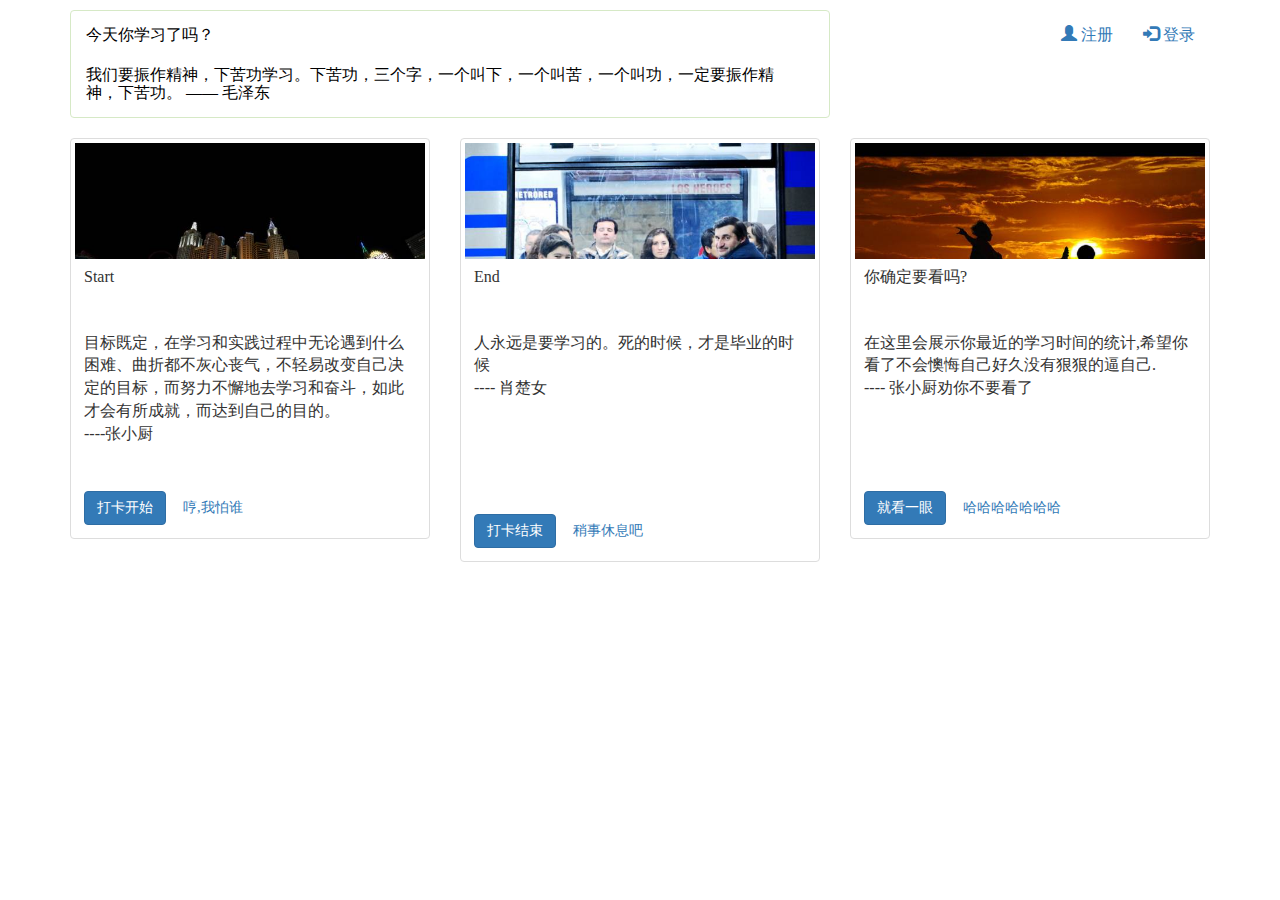
<file: src/main/webapp/index.html>
<!DOCTYPE html>
<html>
	<head>
		<meta charset="utf-8">
		<title>bilifuture</title>
		<!--创建视口-->
		<meta name="viewport" content="width=device-width, initial-scale=1">
		<!-- <link rel="stylesheet" type="text/css" href="./css/xcConfirm.css"/> -->
		<link rel="stylesheet" href="./css/bootstrap-table.css">
		<!--导入bootstrap.css文件-->
		<link rel="stylesheet" href="./css/bootstrap.css" />
		
		<!--导入jquery.js文件-->
		<script type="text/javascript" src="./js/jquery-3.2.1.min.js" ></script>
		<!-- <script type="text/javascript" src="./js/xcConfirm.js"  charset="utf-8"></script> -->
		<!--导入bootstrap.js文件-->
		<script type="text/javascript" src="./js/bootstrap.js" ></script>
		<script type="text/javascript" src="./js/bootstrap-table.js"></script>
		<!--汉化文件，放在 bootstrap-table.js 后面-->
		<script type="text/javascript" src="./js/bootstrap-table-zh-CN.js"></script>
		<script src="./js/dialog.js"></script>
		
		<link rel="stylesheet" href="./css/global.css">
		<link rel="stylesheet" href="./css/animate.css">
		<link rel="stylesheet" href="./css/dialog.css">
		
	</head>
	<body>
		<!-- 开始打卡模态框 -->
		<div class="modal fade" id="clockInModal" style="margin-top: 70px;" tabindex="-1" role="dialog" aria-labelledby="myModalLabel" aria-hidden="true">
		    <div class="modal-dialog">
		        <div class="modal-content">
		            <div class="modal-header">
		                <button type="button" class="close" data-dismiss="modal" aria-hidden="true">×</button>
		                <h4 class="modal-title" id="myModalLabel">此时此刻,你的心情是什么呢.</h4>
		            </div>
		            <div class="modal-body">
		            	<textarea id="remarkText" rows="8" style="width: 100%"></textarea>
		            </div>
		            <div class="modal-footer">
		                <button type="button" class="btn btn-default" data-dismiss="modal">我在想想</button>
		                <button type="button" class="btn btn-primary" id="querendaka">确认打卡</button>
		            </div>
		        </div><!-- /.modal-content -->
		    </div><!-- /.modal-dialog -->
		</div><!-- /.modal -->
		<!-- 打卡结束模态框 -->
		<div class="modal fade" id="clockOutModal" style="margin-top: 70px;" tabindex="-1" role="dialog" aria-labelledby="myModalLabel" aria-hidden="true">
		    <div class="modal-dialog">
		        <div class="modal-content">
		            <div class="modal-header">
		                <button type="button" class="close" data-dismiss="modal" aria-hidden="true">×</button>
		                <h4 class="modal-title" id="myModalLabel">此时此刻,你的心情是什么呢.</h4>
		            </div>
		            <div class="modal-body">
		            	<textarea id="remarkEndText" rows="8" style="width: 100%"></textarea>
		            </div>
		            <div class="modal-footer">
		                <button type="button" class="btn btn-default" data-dismiss="modal">我在想想</button>
		                <button type="button" class="btn btn-primary" id="querenjieshu">确认结束打卡</button>
		            </div>
		        </div><!-- /.modal-content -->
		    </div><!-- /.modal-dialog -->
		</div><!-- /.modal -->
		<!-- 历史查看模态框模态框 -->
		<div class="modal fade" id="viewModal" style="margin-top: 70px;" tabindex="-1" role="dialog" aria-labelledby="myModalLabel" aria-hidden="true">
		    <div class="modal-dialog">
		        <div class="modal-content">
		            <div class="modal-header">
		                <button type="button" class="close" data-dismiss="modal" aria-hidden="true">×</button>
		                <h4 class="modal-title" id="myModalLabel">最近5天打卡记录</h4>
		            </div>
		            <div class="modal-body">
		            	<!-- <textarea id="remarkEndText" rows="8" style="width: 100%"></textarea> -->
						<table id="viewTable"></table>
		            </div>
		            <div class="modal-footer">
		                <h5>数据来自：bilifuture</h5>
		            </div>
		        </div><!-- /.modal-content -->
		    </div><!-- /.modal-dialog -->
		</div><!-- /.modal -->
		<!-- 注册窗口 -->
	    <div id="register" class="modal fade" tabindex="-1">
	        <div class="modal-dialog">
	            <div class="modal-content">
	                <div class="modal-body">
	                    <button class="close" data-dismiss="modal">
	                        <span>&times;</span>
	                    </button>
	                </div>
	                <div class="modal-title">
	                    <h1 class="text-center">注册</h1>
	                </div>
	                <div class="modal-body">
	                    <form class="form-group" action="/bilifuture/registry" method="post" onsubmit=" return checkForm(this)">
	                            <div class="form-group">
	                                <label for="">用户名</label>
	                                <input class="form-control" type="text" name="userId" placeholder="6-15位字母或数字">
	                            </div>
	                            <div class="form-group">
	                                <label for="">密码</label>
	                                <input class="form-control" type="password" name="pwd" placeholder="至少6位字母或数字">
	                            </div>
	                            <div class="form-group">
	                            	<label for="">手机</label>
	                                <div>
	                                	<input class="form-control" type="text" name="tel"placeholder="请输入合法的11位手机号">
	                                </div>
	                                <!-- <label for="" >验证码</label>
	                                <div>
	                                	<input class="form-control myinput" type="text" name="smsVerify"placeholder="请输入合法的11位手机号">
		                                <style>
		                                	.myinput{
		                                		display:inline-block;
		                                		width:82%;
		                                	}
		                                </style>
		                                <button class="btn btn-primary" id="sendSmsVerifyButton">发送验证码</button>
	                                </div> 
	                                -->
	                            </div>
	                            <div class="form-group">
	                                <label for="">邮箱</label>
	                                <input class="form-control" type="email" name="email" placeholder="例如:123@123.com">
	                            </div>
	                            <div class="text-right">
	                                <button class="btn btn-primary" type="submit" onclick="checkForm()">提交</button>
	                                <button class="btn btn-danger" data-dismiss="modal">取消</button>
	                            </div>
	                            <a href="" data-toggle="modal" data-dismiss="modal" data-target="#login">已有账号？点我登录</a>
	                    </form>
	                </div>
	            </div>
	        </div>
	    </div>
		<!-- 登录窗口 -->
	    <div id="login" class="modal fade">
	        <div class="modal-dialog">
	            <div class="modal-content">
	                <div class="modal-body">
	                    <button class="close" data-dismiss="modal">
	                        <span>&times;</span>
	                    </button>
	                </div>
	                <div class="modal-title">
	                    <h1 class="text-center">登录</h1>
	                </div>
	                <div class="modal-body" id="loginDiv">
	                    <form class="form-group" id="loginForm">
	                            <div class="form-group">
	                                <label for="">用户名</label>
	                                <input class="form-control" id="loginUserId" name="userId" type="text" placeholder="">
	                            </div>
	                            <div class="form-group">
	                                <label for="">密码</label>
	                                <input class="form-control" id="loginPwd" name="pwd" type="password" placeholder="">
	                            </div>
	                            <div class="text-right">
	                                <button class="btn btn-primary" id="loginbutton">登录</button>
	                                <button class="btn btn-danger" data-dismiss="modal">取消</button>
	                            </div>
	                            <a href="" data-toggle="modal" data-dismiss="modal" data-target="#register">还没有账号？点我注册</a>
	                    </form>
	                </div>
	            </div>
	        </div>
	    </div>
		
		<!--创建布局容器-->
		<!-- <div class="container-fluid"> -->
		<div class="container">
			<div class="row clearfix">
				<div class="col-md-12 column" style="margin-top: 10px;">
					<div class="col-md-8 alert alert-success alert-dismissable" style="background-color: #ffffff;">
						<h3 style="color: #000000">
							今天你学习了吗？
						</h3>
						<br>
						<h4 style="color: #000000">我们要振作精神，下苦功学习。下苦功，三个字，一个叫下，一个叫苦，一个叫功，一定要振作精神，下苦功。 —— 毛泽东</h4>
					</div>
					<div class="col-md-2">
						<!-- 时钟 -->
						    <div id="date" style="margin-left: 3px; margin-top: 5px;"></div>  
					</div>
					<div class="col-md-2" id="loginAndRegisterDiv">
						<!-- 登录，注册入口 -->
						<!-- <button type="button" style="color: #337ab7" id="login" class="btn btn-default">登录</button> -->
						<!--<p></p> -->
						<!--<button type="button" style="color: #337ab7" id="register" class="btn btn-default">注册</button> -->
						<ul class="nav navbar-nav navbar-right">
					        <li><a data-toggle="modal" data-target="#register" href=""><span class="glyphicon glyphicon-user"></span> 注册</a></li>
					        <li><a data-toggle="modal" data-target="#login" href=""><span class="glyphicon glyphicon-log-in"></span> 登录</a></li>
					    </ul>
					</div>
				</div>
			</div>
			<div class="row clearfix" >
				<div class="col-md-12 column" >
					<div class="row">
						<div class="col-md-4">
							<div class="thumbnail">
								<img alt="300x200" src="./img/222.jpg" />
								<div class="caption">
									<h3>
										Start
									</h3>
									<br><br>
									<p>
										目标既定，在学习和实践过程中无论遇到什么困难、曲折都不灰心丧气，不轻易改变自己决定的目标，而努力不懈地去学习和奋斗，如此才会有所成就，而达到自己的目的。
									</p>
									<p>
										----张小厨
									</p><br><br>
									<p>
										 <a class="btn btn-primary" href="javascript:void(0)" id="start">打卡开始</a> <a class="btn" href="javascript:void(0)">哼,我怕谁</a>
									</p>
								</div>
								
							</div>
						</div>
						<div class="col-md-4">
							<div class="thumbnail">
								<img alt="300x200" src="./img/111.jpg" />
								<div class="caption">
									<h3>
										End
									</h3><br><br>
									<p>
										人永远是要学习的。死的时候，才是毕业的时候
									</p>
									<p>---- 肖楚女</p>
									<br>
									<br>
									<br>
									<br>
									<br>
									<p>
										 <a class="btn btn-primary" href="#" id="end">打卡结束</a> <a class="btn" href="#">稍事休息吧</a>
									</p>
									
								</div>
							</div>
						</div>
						<div class="col-md-4">
							<div class="thumbnail">
								<img alt="300x200" src="./img/333.jpg" />
								<div class="caption">
									<h3>
										你确定要看吗?
									</h3><br><br>
									<p>
										在这里会展示你最近的学习时间的统计,希望你看了不会懊悔自己好久没有狠狠的逼自己.
									</p>
									<p>
										---- 张小厨劝你不要看了
									</p>	
									<br>
									<br>
									<br>
									<br>
									<p>
										 <a class="btn btn-primary" href="#" id="view">就看一眼</a> <a class="btn" href="#">哈哈哈哈哈哈哈</a>
									</p>
								</div>
							</div>
						</div>
					</div>
				</div>
			</div>
			
		</div>
		
	</body>
	<script type="text/javascript">
		$(function(){
			/* 时钟 */
			setInterval(getDate, 1000);
			/* 打卡开始点击事件 */
			$("#start").click( function () { 
				//alert('I love u');
				
				$('#clockInModal').modal('show');
			});
			$('#querendaka').click(function (){
				//alert("111111111");
				//发送后台ajax
				var remarkText = $("#remarkText").val();
				var loginUser = $("#loginUser").html();
				//alert("当前登录会员为：" + loginUser);
				$("#remarkText").val("");
				$('#clockInModal').modal('hide');
				//alert(remarkText);
				$.ajax({
					   type: "POST",
					   url: "/bilifuture/clockIn",
					   dataType : "json",
					   data: {'userId':loginUser,'content':remarkText},
					   success: function(data){
						   if("S" == data.flag){
								var txt= "恭喜亲爱的"+data.loginUser+",又一次打卡成功，坚持就是胜利！！！";
								$('body').dialog({type:'primary',showBoxShadow:true,buttons:[{name: '确定',className: 'defalut'}],discription:txt,animateIn:'fadeInRight-hastrans',animateOut:'fadeOutRight-hastrans'});
						   }else{
						   		var txt= data.message;
						   		$('body').dialog({type:'primary',showBoxShadow:true,buttons:[{name: '确定',className: 'defalut'}],discription:txt,animateIn:'fadeInRight-hastrans',animateOut:'fadeOutRight-hastrans'});
								//window.location.href="/bilifuture/index.html";
						   }
					   }
				});
			});
			$("#end").click( function () { 
				//alert('Do u love me');	//querenjieshu		
				$('#clockOutModal').modal('show');	
			});
			$('#querenjieshu').click(function (){
				//alert("111111111");
				//发送后台ajax
				var remarkText = $("#remarkEndText").val();
				var loginUser = $("#loginUser").html();
				//alert("当前登录会员为：" + loginUser);
				$("#remarkEndText").val("");
				$('#clockOutModal').modal('hide');
				//alert(remarkText);
				$.ajax({
					   type: "POST",
					   url: "/bilifuture/clockOut",
					   dataType : "json",
					   data: {'userId':loginUser,'content':remarkText},
					   success: function(data){
						   if("S" == data.flag){
								var txt= "恭喜亲爱的"+data.loginUser+"，结束打卡成功，坚持就是胜利！！！";
								$('body').dialog({type:'primary',showBoxShadow:true,buttons:[{name: '确定',className: 'defalut'}],discription:txt,animateIn:'fadeInRight-hastrans',animateOut:'fadeOutRight-hastrans'});
						   }else{
						   		var txt= data.message;
								$('body').dialog({type:'primary',showBoxShadow:true,buttons:[{name: '确定',className: 'defalut'}],discription:txt,animateIn:'fadeInRight-hastrans',animateOut:'fadeOutRight-hastrans'});
						   }
					   }
				});
			});
			
			
			$("#view").click( function () { 
				//https://www.cnblogs.com/laowangc/p/8875526.html
				//alert('Are u kidding me');	 viewModal	
				var loginUser = $("#loginUser").html();
				if(loginUser == "" || loginUser == null || loginUser == undefined){
					var txt= "亲爱的,请登录后查看打卡记录！！！";
					$('body').dialog({type:'primary',showBoxShadow:true,buttons:[{name: '确定',className: 'defalut'}],discription:txt,animateIn:'fadeInRight-hastrans',animateOut:'fadeOutRight-hastrans'});
					return ;
				}
				$('#viewModal').modal('show');
				$('#viewTable').bootstrapTable({
					pagination: true,                   //是否显示分页（*）
					pageNumber: 1,                      //初始化加载第一页，默认第一页,并记录
					pageSize: 5,                     //每页的记录行数（*）
					pageList: [5, 10, 15, 20],        //可供选择的每页的行数（*）
				    url: '/bilifuture/viewByUserId?userId=' + loginUser,//'./data.json',//请求后台的URL（*）
				    method: 'GET',                      //请求方式（*）
				    showColumns: true,                  //是否显示所有的列（选择显示的列）
                	showRefresh: true,                  //是否显示刷新按钮
                	uniqueId: "ID",                     //每一行的唯一标识，一般为主键列
                	showToggle: true,                   //是否显示详细视图和列表视图的切换按钮
                	cardView: false,                    //是否显示详细视图
                	detailView: false,                  //是否显示父子表
                	striped: true,                      //是否显示行间隔色
                	//得到查询的参数
					queryParams : function (params) {
						//这里的键的名字和控制器的变量名必须一直，这边改动，控制器也需要改成一样的
					     var temp = {   
					           rows: params.limit,                         //页面大小
					           page: (params.offset / params.limit) + 1,   //页码
					           sort: params.sort,      //排序列名  
					           sortOrder: params.order //排位命令（desc，asc） 
					     };
					   return temp;
					},
                	
				    columns: [
				    //{	checkbox: true,  
                    //	visible: true                  //是否显示复选框 
                    //},
                    {
				        field: 'userId',
				        title: '用户id'
				    }, {
				        field: 'clockType',
				        title: '打卡类型'
				    }, {
				        field: 'content',
				        title: '打卡内容'
				    }, {
				        field: 'time',
				        title: '打卡时间'
				    }
				    ],
				    onLoadSuccess: function () {
                	},
	                onLoadError: function () {
	                    showTips("数据加载失败！");
	                },
	                onDblClickRow: function (row, $element) {
	                    var id = row.ID;
	                    EditViewById(id, 'view');
	                },
				});
				
			});
			$("#loginbutton").click(function(e){
				e.preventDefault();
				var userId = $("#loginUserId").val();
				if(userId == "" || userId == null || userId == undefined){
					alert("用户名请重新输入！！！");
					return false;
				}
				var pwd = $("#loginPwd").val();
				if(pwd == "" || pwd == null || pwd == undefined){
					alert("密码请重新输入！！！");
					return false;
				}
				$.ajax({
						type : "POST",
						url : "/bilifuture/login",
						cache : false,
						data : $('#loginForm').serialize(),
						dataType : "json",
						success : function(data) {
							//alert(JSON.stringify(data));
							if(data.flag ==  "S"){
								//1.关闭模态框
								$("#login").modal("hide");
								//2.清除现在的登录，注册按钮，写入当前用户名。并在界面显示
								//alert("开始写入用户名信息。。。");
								var userId = data.userId;
								$("#loginAndRegisterDiv").html("欢迎:<h3 id='loginUser'>"+userId+"</h3><br><a href='/bilifuture/logout?userId="+userId+"' style='text-align:right'>退出登录</a>");
							}else{
								$("#login").modal("hide");
								var txt= "请检查账号密码是否全部正确后，重新尝试登录！！！";
								$('#loginForm')[0].reset();
								$('body').dialog({type:'primary',showBoxShadow:true,buttons:[{name: '确定',className: 'defalut'}],discription:txt,animateIn:'fadeInRight-hastrans',animateOut:'fadeOutRight-hastrans'});
							}
						}
					});
				return false;
			});
			
			$("#sendSmsVerifyButton").click(function sendSmsVerify(e){
				e.preventDefault();
				var tel = $("#tel").val();
				//alert("要发送验证码的手机号为：" + tel);
				var tel = $("input[name='tel']").val();
				if(tel == "" || tel == null || tel == undefined){
					alert("请输入正确的手机！！！");
					return false;
				}
				//发送后台服务，发送短信验证码
				
				
			});
				
		});
		
		function checkForm(){
			var userId = $("input[name='userId']").val();
			if(userId == "" || userId == null || userId == undefined){
				alert("用户名请重新输入！！！");
				return false;
			}
			var pwd = $("input[name='pwd']").val();
			if(pwd == "" || pwd == null || pwd == undefined){
				alert("密码请重新输入！！！");
				return false;
			}
			var email = $("input[name='email']").val();
			if(email == "" || eamil == null || email == undefined){
				alert("邮箱请重新输入！！！");
				return false;
			}
			var tel = $("input[name='tel']").val();
			if(tel == "" || tel == null || tel == undefined){
				alert("手机请重新输入！！！");
				return false;
			}
			
			return true;
		}
		
		function getDate() {  
            var today = new Date();  
            var date = today.getFullYear() + "/" + twoDigits(today.getMonth() + 1) + "/" + twoDigits(today.getDate());  
            var week = " 星期" + "日一二三四五六 ".charAt(today.getDay());  
            var time = twoDigits(today.getHours()) + ":" + twoDigits(today.getMinutes()) + ":" + twoDigits(today.getSeconds());  
            $("#date").html('<p style="font-size:30px;color: #000000;">'+date+'</p>'+'<p style="font-size:19px;color: #000000;">' +week+'<br>'+ time+'</p>');  
        };  
        function twoDigits(val) {  
            if (val < 10) return "0" + val; return val;  
        };  
	
	</script>
	
</html>
</file>
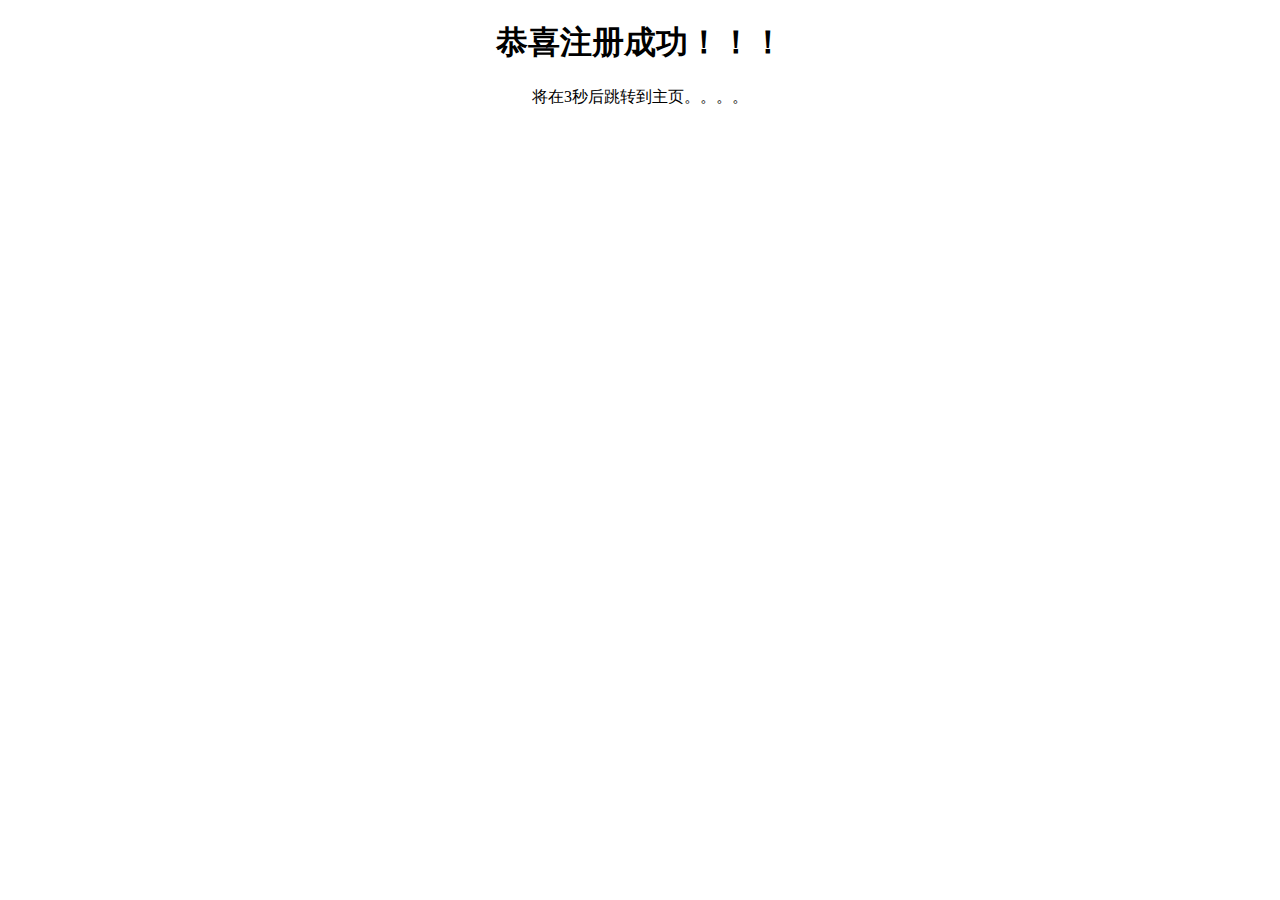
<file: src/main/webapp/page/registerSuccess.html>
<!DOCTYPE html>
<html lang="en">
	<head>
	  <meta charset="UTF-8">
	  <title></title>
	</head>
	<body>
		<div class="jumbotron">
			<div class="container" style="text-align:center">
				<h1>恭喜注册成功！！！</h1>
				<span>将在<span id="code">3</span>秒后跳转到主页。。。。</span>
			</div>
		</div>
	</body>
	<script type="text/javascript">
	        function count(){
	            obj=document.getElementById('code');
	            s=3;
	            setInterval(function(){
	               obj.innerHTML=s--;
	               if(s==0){
	                  window.location.href='/bilifuture';
	               }
	            },1000);
	        }
	    count();
	</script>
</html>
</file>
<file: src/main/webapp/css/global.css>
@charset "UTF-8";
/* Welcome to Compass.
 * In this file you should write your main styles. (or centralize your imports)
 * Import this file using the following HTML or equivalent:
 * <link href="/stylesheets/screen.css" media="screen, projection" rel="stylesheet" type="text/css" /> */
/* line 5, C:/Ruby22-x64/lib/ruby/gems/2.2.0/gems/compass-core-1.0.3/stylesheets/compass/reset/_utilities.scss */
html, body, div, span, applet, object, iframe, h1, h2, h3, h4, h5, h6, p, blockquote, pre, a, abbr, acronym, address, big, cite, code, del, dfn, em, img, ins, kbd, q, s, samp, small, strike, strong, sub, sup, tt, var, b, u, i, center, dl, dt, dd, ol, ul, li, fieldset, form, label, legend, table, caption, tbody, tfoot, thead, tr, th, td, article, aside, canvas, details, embed, figure, figcaption, footer, header, hgroup, menu, nav, output, ruby, section, summary, time, mark, audio, video { margin: 0; padding: 0; border: 0; font-size: 100%; vertical-align: baseline; }
/* line 22, C:/Ruby22-x64/lib/ruby/gems/2.2.0/gems/compass-core-1.0.3/stylesheets/compass/reset/_utilities.scss */
html { line-height: 1; }
/* line 24, C:/Ruby22-x64/lib/ruby/gems/2.2.0/gems/compass-core-1.0.3/stylesheets/compass/reset/_utilities.scss */
ol, ul { list-style: none; }
/* line 26, C:/Ruby22-x64/lib/ruby/gems/2.2.0/gems/compass-core-1.0.3/stylesheets/compass/reset/_utilities.scss */
table { border-collapse: collapse; border-spacing: 0; }
/* line 28, C:/Ruby22-x64/lib/ruby/gems/2.2.0/gems/compass-core-1.0.3/stylesheets/compass/reset/_utilities.scss */
caption, th, td { text-align: left; font-weight: normal; vertical-align: middle; }
/* line 30, C:/Ruby22-x64/lib/ruby/gems/2.2.0/gems/compass-core-1.0.3/stylesheets/compass/reset/_utilities.scss */
q, blockquote { quotes: none; }
/* line 103, C:/Ruby22-x64/lib/ruby/gems/2.2.0/gems/compass-core-1.0.3/stylesheets/compass/reset/_utilities.scss */
q:before, q:after, blockquote:before, blockquote:after { content: ""; content: none; }
/* line 32, C:/Ruby22-x64/lib/ruby/gems/2.2.0/gems/compass-core-1.0.3/stylesheets/compass/reset/_utilities.scss */
a img { border: none; }
/* line 116, C:/Ruby22-x64/lib/ruby/gems/2.2.0/gems/compass-core-1.0.3/stylesheets/compass/reset/_utilities.scss */
article, aside, details, figcaption, figure, footer, header, hgroup, main, menu, nav, section, summary { display: block; }
@font-face { font-family: 'robotothin'; src: url("../../fonts/roboto-thin/roboto-thin.eot"); /* IE9 Compat Modes */
src: url("../../fonts/roboto-thin/roboto-thin.eot?iefix") format("embedded-opentype"), url("../../fonts/roboto-thin/roboto-thin.woff") format("woff"), url("../../fonts/roboto-thin/roboto-thin.ttf") format("truetype"), url("../../fonts/roboto-thin/roboto-thin.svg#robotothin") format("svg"); font-weight: normal; font-style: normal; }

@media (-webkit-min-device-pixel-ratio: 1.5), (min-device-pixel-ratio: 1.5) {
/* line 3, ../scss/mixin/border-1px/_media.scss */
.border-1px::after { -moz-transform: scaleY(0.65); -ms-transform: scaleY(0.65); -webkit-transform: scaleY(0.65); transform: scaleY(0.65); }
}

@media (-webkit-min-device-pixel-ratio: 2), (min-device-pixel-ratio: 2) {
/* line 11, ../scss/mixin/border-1px/_media.scss */
.border-1px::after { -moz-transform: scaleY(0.5); -ms-transform: scaleY(0.5); -webkit-transform: scaleY(0.5); transform: scaleY(0.5); }
}

@media (-webkit-min-device-pixel-ratio: 2.5), (min-device-pixel-ratio: 2.5) {
/* line 19, ../scss/mixin/border-1px/_media.scss */
.border-1px::after { -moz-transform: scaleY(0.4); -ms-transform: scaleY(0.4); -webkit-transform: scaleY(0.4); transform: scaleY(0.4); }
}

@media (-webkit-min-device-pixel-ratio: 3), (min-device-pixel-ratio: 3) {
/* line 27, ../scss/mixin/border-1px/_media.scss */
.border-1px::after { -moz-transform: scaleY(0.33); -ms-transform: scaleY(0.33); -webkit-transform: scaleY(0.33); transform: scaleY(0.33); }
}
/* line 7, ../scss/components/_fixFooter.scss */
* { -moz-box-sizing: border-box; -webkit-box-sizing: border-box; box-sizing: border-box; -webkit-overflow-scrolling: touch; -webkit-tap-highlight-color: transparent; }
/* line 13, ../scss/components/_fixFooter.scss */
html { min-height: 100%; }
/* line 17, ../scss/components/_fixFooter.scss */
body { display: flex; flex-direction: column; min-height: 100%; font-family: '微软雅黑'; position: relative; }
/* line 25, ../scss/components/_fixFooter.scss */
header { /* 我们希望 header 采用固定的高度，只占用必须的空间 */
  /* 0 flex-grow, 0 flex-shrink, auto flex-basis */
flex: 0 0 auto; }
/* line 31, ../scss/components/_fixFooter.scss */
.main_content { /* 将 flex-grow 设置为1，该元素会占用所有的可使用空间
     而其他元素该属性值为0，因此不会得到多余的空间*/
  /* 1 flex-grow, 0 flex-shrink, auto flex-basis */
flex: 1 1 auto; background: #edeff0; }
/* line 39, ../scss/components/_fixFooter.scss */
footer { /* 和 header 一样，footer 也采用固定高度*/
  /* 0 flex-grow, 0 flex-shrink, auto flex-basis */
flex: 0 0 auto; }
/* line 7, ../scss/components/_colorInfo.scss */
.dw-color-success { color: #21B384; }
/* line 5, ../scss/mixin/color/_color.scss */
.dw-color-success.has-hover:hover { color: #28A47C; }
/* line 8, ../scss/components/_colorInfo.scss */
.dw-color-primary { color: #4D96DF; }
/* line 5, ../scss/mixin/color/_color.scss */
.dw-color-primary.has-hover:hover { color: #4684C3; }
/* line 9, ../scss/components/_colorInfo.scss */
.dw-color-warning { color: #FFBD7A; }
/* line 5, ../scss/mixin/color/_color.scss */
.dw-color-warning.has-hover:hover { color: #F0AF6D; }
/* line 10, ../scss/components/_colorInfo.scss */
.dw-color-danger { color: #D9534F; }
/* line 5, ../scss/mixin/color/_color.scss */
.dw-color-danger.has-hover:hover { color: #C74743; }
/* line 11, ../scss/components/_colorInfo.scss */
.dw-color-skyblue { color: #99CCFF; }
/* line 5, ../scss/mixin/color/_color.scss */
.dw-color-skyblue.has-hover:hover { color: #8EB5DB; }
/* line 12, ../scss/components/_colorInfo.scss */
.dw-color-powderblue { color: #99CCCC; }
/* line 5, ../scss/mixin/color/_color.scss */
.dw-color-powderblue.has-hover:hover { color: #85BDBD; }
/* line 13, ../scss/components/_colorInfo.scss */
.dw-color-lightpurple { color: #CCCCFF; }
/* line 5, ../scss/mixin/color/_color.scss */
.dw-color-lightpurple.has-hover:hover { color: #B8B8E9; }
/* line 14, ../scss/components/_colorInfo.scss */
.dw-color-lightgrey { color: #CCCCCC; }
/* line 5, ../scss/mixin/color/_color.scss */
.dw-color-lightgrey.has-hover:hover { color: #C5C5C5; }
/* line 15, ../scss/components/_colorInfo.scss */
.dw-color-deepred { color: #AA314D; }
/* line 5, ../scss/mixin/color/_color.scss */
.dw-color-deepred.has-hover:hover { color: #923248; }
/* line 16, ../scss/components/_colorInfo.scss */
.dw-color-disabled { color: #aaaaaa; }
/* line 5, ../scss/mixin/color/_color.scss */
.dw-color-disabled.has-hover:hover { color: #aaaaaa; }
/* line 19, ../scss/components/_colorInfo.scss */
.dw-bgcolor-success { background-color: #21B384; color: #fff; }
/* line 15, ../scss/mixin/color/_color.scss */
.dw-bgcolor-success.has-hover:hover { background-color: #28A47C; }
/* line 20, ../scss/components/_colorInfo.scss */
.dw-bgcolor-primary { background-color: #4D96DF; color: #fff; }
/* line 15, ../scss/mixin/color/_color.scss */
.dw-bgcolor-primary.has-hover:hover { background-color: #4684C3; }
/* line 21, ../scss/components/_colorInfo.scss */
.dw-bgcolor-warning { background-color: #FFBD7A; color: #fff; }
/* line 15, ../scss/mixin/color/_color.scss */
.dw-bgcolor-warning.has-hover:hover { background-color: #F0AF6D; }
/* line 22, ../scss/components/_colorInfo.scss */
.dw-bgcolor-danger { background-color: #D9534F; color: #fff; }
/* line 15, ../scss/mixin/color/_color.scss */
.dw-bgcolor-danger.has-hover:hover { background-color: #C74743; }
/* line 23, ../scss/components/_colorInfo.scss */
.dw-bgcolor-skyblue { background-color: #99CCFF; color: #fff; }
/* line 15, ../scss/mixin/color/_color.scss */
.dw-bgcolor-skyblue.has-hover:hover { background-color: #8EB5DB; }
/* line 24, ../scss/components/_colorInfo.scss */
.dw-bgcolor-powderblue { background-color: #99CCCC; color: #fff; }
/* line 15, ../scss/mixin/color/_color.scss */
.dw-bgcolor-powderblue.has-hover:hover { background-color: #85BDBD; }
/* line 25, ../scss/components/_colorInfo.scss */
.dw-bgcolor-lightpurple { background-color: #CCCCFF; color: #fff; }
/* line 15, ../scss/mixin/color/_color.scss */
.dw-bgcolor-lightpurple.has-hover:hover { background-color: #B8B8E9; }
/* line 26, ../scss/components/_colorInfo.scss */
.dw-bgcolor-lightgrey { background-color: #CCCCCC; color: #fff; }
/* line 15, ../scss/mixin/color/_color.scss */
.dw-bgcolor-lightgrey.has-hover:hover { background-color: #C5C5C5; }
/* line 27, ../scss/components/_colorInfo.scss */
.dw-bgcolor-deepred { background-color: #AA314D; color: #fff; }
/* line 15, ../scss/mixin/color/_color.scss */
.dw-bgcolor-deepred.has-hover:hover { background-color: #923248; }
/* line 28, ../scss/components/_colorInfo.scss */
.dw-bgcolor-disabled { background-color: #aaaaaa; color: #fff; }
/* line 15, ../scss/mixin/color/_color.scss */
.dw-bgcolor-disabled.has-hover:hover { background-color: #aaaaaa; }
/* line 34, ../scss/components/_colorInfo.scss */
::selection { background: #21B384; color: #fff; }

/* line 35, ../scss/components/_colorInfo.scss */
::-moz-selectionselection {
 background: #21B384;
 color: #fff;
}
/* line 37, ../scss/components/_colorInfo.scss */
.dw-selectColor-success::selection { background: #21B384; color: #fff; }
/* line 38, ../scss/components/_colorInfo.scss */
.dw-selectColor-danger::selection { background: #D9534F; color: #fff; }
/* line 39, ../scss/components/_colorInfo.scss */
.dw-selectColor-primary::selection { background: #4D96DF; color: #fff; }
/* line 40, ../scss/components/_colorInfo.scss */
.dw-selectColor-powderblue::selection { background: #99CCCC; color: #fff; }
/* line 41, ../scss/components/_colorInfo.scss */
.dw-selectColor-warning::selection { background: #FFBD7A; color: #fff; }

/* line 42, ../scss/components/_colorInfo.scss */
.dw-selectColor-success::-moz-selection {
 background: #21B384;
 color: #fff;
}

/* line 43, ../scss/components/_colorInfo.scss */
.dw-selectColor-danger::-moz-selection {
 background: #D9534F;
 color: #fff;
}

/* line 44, ../scss/components/_colorInfo.scss */
.dw-selectColor-primary::-moz-selection {
 background: #4D96DF;
 color: #fff;
}

/* line 45, ../scss/components/_colorInfo.scss */
.dw-selectColor-powderblue::-moz-selection {
 background: #99CCCC;
 color: #fff;
}

/* line 46, ../scss/components/_colorInfo.scss */
.dw-selectColor-warning::-moz-selection {
 background: #FFBD7A;
 color: #fff;
}
/* line 52, ../scss/components/_colorInfo.scss */
.console { padding: 20px 40px; color: #fff; background-image: url('[data-uri]'); background-size: 100%; background-image: -webkit-gradient(linear, 0% 50%, 100% 50%, color-stop(0%, #66cccc), color-stop(20%, #339999), color-stop(40%, #cccc99), color-stop(60%, #99ccff), color-stop(80%, #ccccff), color-stop(100%, #ff99cc)); background-image: -moz-linear-gradient(left, #66cccc 0%, #339999 20%, #cccc99 40%, #99ccff 60%, #ccccff 80%, #ff99cc 100%); background-image: -webkit-linear-gradient(left, #66cccc 0%, #339999 20%, #cccc99 40%, #99ccff 60%, #ccccff 80%, #ff99cc 100%); background-image: linear-gradient(to right, #66cccc 0%, #339999 20%, #cccc99 40%, #99ccff 60%, #ccccff 80%, #ff99cc 100%); }
/* line 1, ../scss/components/_layoutInfo.scss */
* { -moz-box-sizing: border-box; -webkit-box-sizing: border-box; box-sizing: border-box; -webkit-overflow-scrolling: touch; -webkit-tap-highlight-color: transparent; }
/* line 13, ../scss/components/_layoutInfo.scss */
.flex-center-center-col { display: -webkit-flex; display: flex; -webkit-align-items: center; align-items: center; -webkit-justify-content: center; justify-content: center; -webkit-flex-direction: column; flex-direction: column; }
/* line 21, ../scss/components/_layoutInfo.scss */
.border-1px { position: relative; }
/* line 3, ../scss/mixin/border-1px/_mixin.scss */
.border-1px:after { display: block; width: 100%; position: absolute; background: #21B384 !important; left: 0; bottom: 0; border-top: 1px solid #21B384 !important; content: ''; }
/* line 25, ../scss/components/_layoutInfo.scss */
.border-1px.dw-border-primary { position: relative; }
/* line 3, ../scss/mixin/border-1px/_mixin.scss */
.border-1px.dw-border-primary:after { display: block; width: 100%; position: absolute; background: #4D96DF !important; left: 0; bottom: 0; border-top: 1px solid #4D96DF !important; content: ''; }
/* line 29, ../scss/components/_layoutInfo.scss */
.border-1px.dw-border-disabled { position: relative; }
/* line 3, ../scss/mixin/border-1px/_mixin.scss */
.border-1px.dw-border-disabled:after { display: block; width: 100%; position: absolute; background: #aaaaaa !important; left: 0; bottom: 0; border-top: 1px solid #aaaaaa !important; content: ''; }
/* line 33, ../scss/components/_layoutInfo.scss */
.border-1px.dw-border-danger { position: relative; }
/* line 3, ../scss/mixin/border-1px/_mixin.scss */
.border-1px.dw-border-danger:after { display: block; width: 100%; position: absolute; background: #D9534F !important; left: 0; bottom: 0; border-top: 1px solid #D9534F !important; content: ''; }
/* line 37, ../scss/components/_layoutInfo.scss */
.border-1px.dw-border-powderblue { position: relative; }
/* line 3, ../scss/mixin/border-1px/_mixin.scss */
.border-1px.dw-border-powderblue:after { display: block; width: 100%; position: absolute; background: #99CCCC !important; left: 0; bottom: 0; border-top: 1px solid #99CCCC !important; content: ''; }
/* line 54, ../scss/components/_layoutInfo.scss */
.dw-fontsize-8 { font-size: 8px; }
/* line 54, ../scss/components/_layoutInfo.scss */
.dw-fontsize-10 { font-size: 10px; }
/* line 54, ../scss/components/_layoutInfo.scss */
.dw-fontsize-12 { font-size: 12px; }
/* line 54, ../scss/components/_layoutInfo.scss */
.dw-fontsize-14 { font-size: 14px; }
/* line 54, ../scss/components/_layoutInfo.scss */
.dw-fontsize-16 { font-size: 16px; }
/* line 54, ../scss/components/_layoutInfo.scss */
.dw-fontsize-18 { font-size: 18px; }
/* line 54, ../scss/components/_layoutInfo.scss */
.dw-fontsize-20 { font-size: 20px; }
/* line 54, ../scss/components/_layoutInfo.scss */
.dw-fontsize-22 { font-size: 22px; }
/* line 54, ../scss/components/_layoutInfo.scss */
.dw-fontsize-24 { font-size: 24px; }
/* line 54, ../scss/components/_layoutInfo.scss */
.dw-fontsize-26 { font-size: 26px; }
/* line 54, ../scss/components/_layoutInfo.scss */
.dw-fontsize-28 { font-size: 28px; }
/* line 54, ../scss/components/_layoutInfo.scss */
.dw-fontsize-30 { font-size: 30px; }
/* line 54, ../scss/components/_layoutInfo.scss */
.dw-fontsize-32 { font-size: 32px; }
/* line 3, ../scss/components/_input.scss */
input { border: none; outline: none; font-size: 14px; }
/* line 15, ../scss/components/_input.scss */
.dw-btn { cursor: pointer; border: none; outline: none; font-size: 14px; padding: 10px 32px; display: inline-block; vertical-align: middle;  *vertical-align: auto;
 *zoom: 1;
 *display: inline;
-moz-border-radius: 4px; -webkit-border-radius: 4px; border-radius: 4px; background: #eee; color: #ffffff; -moz-border-radius: 4px; -webkit-border-radius: 4px; border-radius: 4px; overflow-wrap: break-word; }
/* line 6, ../scss/mixin/input/_botton.scss */
.dw-btn.has-hover:hover { background: #e1e1e1; }
/* line 10, ../scss/mixin/input/_botton.scss */
.dw-btn.has-active:active { background: #e1e1e1; }
/* line 26, ../scss/components/_input.scss */
.dw-btn.btn-lg { padding: 11px 36px; font-size: 16px; }
/* line 31, ../scss/components/_input.scss */
.dw-btn.btn { padding: 10px 32px; font-size: 14px; }
/* line 36, ../scss/components/_input.scss */
.dw-btn.btn-sm { padding: 6px 18px; font-size: 12px; }
/* line 41, ../scss/components/_input.scss */
.dw-btn.btn-xs { padding: 2px 6px; font-size: 10px; }
/* line 46, ../scss/components/_input.scss */
.dw-btn.btn-success { -moz-box-sizing: border-box; -webkit-box-sizing: border-box; box-sizing: border-box; background: #21B384; color: #ffffff; -moz-border-radius: 4px; -webkit-border-radius: 4px; border-radius: 4px; }
/* line 6, ../scss/mixin/input/_botton.scss */
.dw-btn.btn-success.has-hover:hover { background: #28A47C; }
/* line 10, ../scss/mixin/input/_botton.scss */
.dw-btn.btn-success.has-active:active { background: #28A47C; }
/* line 50, ../scss/components/_input.scss */
.dw-btn.btn-success.btn-empty { background: #21B384; color: #ffffff; -moz-border-radius: 4px; -webkit-border-radius: 4px; border-radius: 4px; color: #21B384; background: #ffffff; border: 1px solid #21B384; }
/* line 6, ../scss/mixin/input/_botton.scss */
.dw-btn.btn-success.btn-empty.has-hover:hover { background: #28A47C; }
/* line 10, ../scss/mixin/input/_botton.scss */
.dw-btn.btn-success.btn-empty.has-active:active { background: #28A47C; }
/* line 19, ../scss/mixin/input/_botton.scss */
.dw-btn.btn-success.btn-empty.has-hover:hover { color: #28A47C; background: #ffffff; border: 1px solid #28A47C; }
/* line 54, ../scss/components/_input.scss */
.dw-btn.btn-success.btn-reverse-toempty { background: #21B384; color: #ffffff; -moz-border-radius: 4px; -webkit-border-radius: 4px; border-radius: 4px; }
/* line 6, ../scss/mixin/input/_botton.scss */
.dw-btn.btn-success.btn-reverse-toempty.has-hover:hover { background: #28A47C; }
/* line 10, ../scss/mixin/input/_botton.scss */
.dw-btn.btn-success.btn-reverse-toempty.has-active:active { background: #28A47C; }
/* line 27, ../scss/mixin/input/_botton.scss */
.dw-btn.btn-success.btn-reverse-toempty.has-hover:hover { color: #21B384; background: #ffffff; border: 1px solid #21B384; }
/* line 58, ../scss/components/_input.scss */
.dw-btn.btn-success.btn-reverse-tofull { background: #21B384; color: #ffffff; -moz-border-radius: 4px; -webkit-border-radius: 4px; border-radius: 4px; color: #21B384; background: #ffffff; border: 1px solid #21B384; }
/* line 6, ../scss/mixin/input/_botton.scss */
.dw-btn.btn-success.btn-reverse-tofull.has-hover:hover { background: #28A47C; }
/* line 10, ../scss/mixin/input/_botton.scss */
.dw-btn.btn-success.btn-reverse-tofull.has-active:active { background: #28A47C; }
/* line 39, ../scss/mixin/input/_botton.scss */
.dw-btn.btn-success.btn-reverse-tofull.has-hover:hover { background: #21B384; color: #ffffff; }
/* line 62, ../scss/components/_input.scss */
.dw-btn.btn-success.btn-trans { -moz-transition: all 0.3s ease; -o-transition: all 0.3s ease; -webkit-transition: all 0.3s ease; transition: all 0.3s ease; }
/* line 67, ../scss/components/_input.scss */
.dw-btn.btn-primary { -moz-box-sizing: border-box; -webkit-box-sizing: border-box; box-sizing: border-box; background: #4D96DF; color: #ffffff; -moz-border-radius: 4px; -webkit-border-radius: 4px; border-radius: 4px; }
/* line 6, ../scss/mixin/input/_botton.scss */
.dw-btn.btn-primary.has-hover:hover { background: #4684C3; }
/* line 10, ../scss/mixin/input/_botton.scss */
.dw-btn.btn-primary.has-active:active { background: #4684C3; }
/* line 71, ../scss/components/_input.scss */
.dw-btn.btn-primary.btn-empty { background: #4D96DF; color: #ffffff; -moz-border-radius: 4px; -webkit-border-radius: 4px; border-radius: 4px; color: #4D96DF; background: #ffffff; border: 1px solid #4D96DF; }
/* line 6, ../scss/mixin/input/_botton.scss */
.dw-btn.btn-primary.btn-empty.has-hover:hover { background: #4684C3; }
/* line 10, ../scss/mixin/input/_botton.scss */
.dw-btn.btn-primary.btn-empty.has-active:active { background: #4684C3; }
/* line 19, ../scss/mixin/input/_botton.scss */
.dw-btn.btn-primary.btn-empty.has-hover:hover { color: #4684C3; background: #ffffff; border: 1px solid #4684C3; }
/* line 75, ../scss/components/_input.scss */
.dw-btn.btn-primary.btn-reverse-toempty { background: #4D96DF; color: #ffffff; -moz-border-radius: 4px; -webkit-border-radius: 4px; border-radius: 4px; }
/* line 6, ../scss/mixin/input/_botton.scss */
.dw-btn.btn-primary.btn-reverse-toempty.has-hover:hover { background: #4684C3; }
/* line 10, ../scss/mixin/input/_botton.scss */
.dw-btn.btn-primary.btn-reverse-toempty.has-active:active { background: #4684C3; }
/* line 27, ../scss/mixin/input/_botton.scss */
.dw-btn.btn-primary.btn-reverse-toempty.has-hover:hover { color: #4D96DF; background: #ffffff; border: 1px solid #4D96DF; }
/* line 79, ../scss/components/_input.scss */
.dw-btn.btn-primary.btn-reverse-tofull { background: #4D96DF; color: #ffffff; -moz-border-radius: 4px; -webkit-border-radius: 4px; border-radius: 4px; color: #4D96DF; background: #ffffff; border: 1px solid #4D96DF; }
/* line 6, ../scss/mixin/input/_botton.scss */
.dw-btn.btn-primary.btn-reverse-tofull.has-hover:hover { background: #4684C3; }
/* line 10, ../scss/mixin/input/_botton.scss */
.dw-btn.btn-primary.btn-reverse-tofull.has-active:active { background: #4684C3; }
/* line 39, ../scss/mixin/input/_botton.scss */
.dw-btn.btn-primary.btn-reverse-tofull.has-hover:hover { background: #4D96DF; color: #ffffff; }
/* line 83, ../scss/components/_input.scss */
.dw-btn.btn-primary.btn-trans { -moz-transition: all 0.3s ease; -o-transition: all 0.3s ease; -webkit-transition: all 0.3s ease; transition: all 0.3s ease; }
/* line 88, ../scss/components/_input.scss */
.dw-btn.btn-warning { -moz-box-sizing: border-box; -webkit-box-sizing: border-box; box-sizing: border-box; background: #FFBD7A; color: #ffffff; -moz-border-radius: 4px; -webkit-border-radius: 4px; border-radius: 4px; }
/* line 6, ../scss/mixin/input/_botton.scss */
.dw-btn.btn-warning.has-hover:hover { background: #F0AF6D; }
/* line 10, ../scss/mixin/input/_botton.scss */
.dw-btn.btn-warning.has-active:active { background: #F0AF6D; }
/* line 92, ../scss/components/_input.scss */
.dw-btn.btn-warning.btn-empty { background: #FFBD7A; color: #ffffff; -moz-border-radius: 4px; -webkit-border-radius: 4px; border-radius: 4px; color: #FFBD7A; background: #ffffff; border: 1px solid #FFBD7A; }
/* line 6, ../scss/mixin/input/_botton.scss */
.dw-btn.btn-warning.btn-empty.has-hover:hover { background: #F0AF6D; }
/* line 10, ../scss/mixin/input/_botton.scss */
.dw-btn.btn-warning.btn-empty.has-active:active { background: #F0AF6D; }
/* line 19, ../scss/mixin/input/_botton.scss */
.dw-btn.btn-warning.btn-empty.has-hover:hover { color: #F0AF6D; background: #ffffff; border: 1px solid #F0AF6D; }
/* line 96, ../scss/components/_input.scss */
.dw-btn.btn-warning.btn-reverse-toempty { background: #FFBD7A; color: #ffffff; -moz-border-radius: 4px; -webkit-border-radius: 4px; border-radius: 4px; }
/* line 6, ../scss/mixin/input/_botton.scss */
.dw-btn.btn-warning.btn-reverse-toempty.has-hover:hover { background: #F0AF6D; }
/* line 10, ../scss/mixin/input/_botton.scss */
.dw-btn.btn-warning.btn-reverse-toempty.has-active:active { background: #F0AF6D; }
/* line 27, ../scss/mixin/input/_botton.scss */
.dw-btn.btn-warning.btn-reverse-toempty.has-hover:hover { color: #FFBD7A; background: #ffffff; border: 1px solid #FFBD7A; }
/* line 100, ../scss/components/_input.scss */
.dw-btn.btn-warning.btn-reverse-tofull { background: #FFBD7A; color: #ffffff; -moz-border-radius: 4px; -webkit-border-radius: 4px; border-radius: 4px; color: #FFBD7A; background: #ffffff; border: 1px solid #FFBD7A; }
/* line 6, ../scss/mixin/input/_botton.scss */
.dw-btn.btn-warning.btn-reverse-tofull.has-hover:hover { background: #F0AF6D; }
/* line 10, ../scss/mixin/input/_botton.scss */
.dw-btn.btn-warning.btn-reverse-tofull.has-active:active { background: #F0AF6D; }
/* line 39, ../scss/mixin/input/_botton.scss */
.dw-btn.btn-warning.btn-reverse-tofull.has-hover:hover { background: #FFBD7A; color: #ffffff; }
/* line 104, ../scss/components/_input.scss */
.dw-btn.btn-warning.btn-trans { -moz-transition: all 0.3s ease; -o-transition: all 0.3s ease; -webkit-transition: all 0.3s ease; transition: all 0.3s ease; }
/* line 109, ../scss/components/_input.scss */
.dw-btn.btn-danger { -moz-box-sizing: border-box; -webkit-box-sizing: border-box; box-sizing: border-box; background: #D9534F; color: #ffffff; -moz-border-radius: 4px; -webkit-border-radius: 4px; border-radius: 4px; }
/* line 6, ../scss/mixin/input/_botton.scss */
.dw-btn.btn-danger.has-hover:hover { background: #C74743; }
/* line 10, ../scss/mixin/input/_botton.scss */
.dw-btn.btn-danger.has-active:active { background: #C74743; }
/* line 113, ../scss/components/_input.scss */
.dw-btn.btn-danger.btn-empty { background: #D9534F; color: #ffffff; -moz-border-radius: 4px; -webkit-border-radius: 4px; border-radius: 4px; color: #D9534F; background: #ffffff; border: 1px solid #D9534F; }
/* line 6, ../scss/mixin/input/_botton.scss */
.dw-btn.btn-danger.btn-empty.has-hover:hover { background: #C74743; }
/* line 10, ../scss/mixin/input/_botton.scss */
.dw-btn.btn-danger.btn-empty.has-active:active { background: #C74743; }
/* line 19, ../scss/mixin/input/_botton.scss */
.dw-btn.btn-danger.btn-empty.has-hover:hover { color: #C74743; background: #ffffff; border: 1px solid #C74743; }
/* line 117, ../scss/components/_input.scss */
.dw-btn.btn-danger.btn-reverse-toempty { background: #D9534F; color: #ffffff; -moz-border-radius: 4px; -webkit-border-radius: 4px; border-radius: 4px; }
/* line 6, ../scss/mixin/input/_botton.scss */
.dw-btn.btn-danger.btn-reverse-toempty.has-hover:hover { background: #C74743; }
/* line 10, ../scss/mixin/input/_botton.scss */
.dw-btn.btn-danger.btn-reverse-toempty.has-active:active { background: #C74743; }
/* line 27, ../scss/mixin/input/_botton.scss */
.dw-btn.btn-danger.btn-reverse-toempty.has-hover:hover { color: #D9534F; background: #ffffff; border: 1px solid #D9534F; }
/* line 121, ../scss/components/_input.scss */
.dw-btn.btn-danger.btn-reverse-tofull { background: #D9534F; color: #ffffff; -moz-border-radius: 4px; -webkit-border-radius: 4px; border-radius: 4px; color: #D9534F; background: #ffffff; border: 1px solid #D9534F; }
/* line 6, ../scss/mixin/input/_botton.scss */
.dw-btn.btn-danger.btn-reverse-tofull.has-hover:hover { background: #C74743; }
/* line 10, ../scss/mixin/input/_botton.scss */
.dw-btn.btn-danger.btn-reverse-tofull.has-active:active { background: #C74743; }
/* line 39, ../scss/mixin/input/_botton.scss */
.dw-btn.btn-danger.btn-reverse-tofull.has-hover:hover { background: #D9534F; color: #ffffff; }
/* line 125, ../scss/components/_input.scss */
.dw-btn.btn-danger.btn-trans { -moz-transition: all 0.3s ease; -o-transition: all 0.3s ease; -webkit-transition: all 0.3s ease; transition: all 0.3s ease; }
/* line 130, ../scss/components/_input.scss */
.dw-btn.btn-default { -moz-border-radius: 4px; -webkit-border-radius: 4px; border-radius: 4px; color: #333; border: 1px solid #cccccc; background: #ffffff; }
/* line 136, ../scss/components/_input.scss */
.dw-btn.btn-default:hover { background: #e6e6e6; }
/* line 140, ../scss/components/_input.scss */
.dw-btn.btn-default.no-hover { background: #fff; }
/* line 144, ../scss/components/_input.scss */
.dw-btn.btn-default.btn-empty { color: #333; background: #e6e6e6; border: 1px solid #cccccc; }
/* line 149, ../scss/components/_input.scss */
.dw-btn.btn-default.btn-empty:hover { border: 1px solid #aaa; }
/* line 153, ../scss/components/_input.scss */
.dw-btn.btn-default.btn-empty.no-hover { border: 1px solid #ccc; }
/* line 158, ../scss/components/_input.scss */
.dw-btn.btn-default.btn-reverse-toempty { color: #333; background: #e6e6e6; border: 1px solid #aaa; }
/* line 163, ../scss/components/_input.scss */
.dw-btn.btn-default.btn-reverse-toempty:hover { border: 1px solid #cccccc; background: #ffffff; }
/* line 169, ../scss/components/_input.scss */
.dw-btn.btn-default.btn-trans { -moz-transition: all 0.3s ease; -o-transition: all 0.3s ease; -webkit-transition: all 0.3s ease; transition: all 0.3s ease; }
/* line 174, ../scss/components/_input.scss */
.dw-btn.btn-deepred { -moz-box-sizing: border-box; -webkit-box-sizing: border-box; box-sizing: border-box; background: #AA314D; color: #ffffff; -moz-border-radius: 4px; -webkit-border-radius: 4px; border-radius: 4px; }
/* line 6, ../scss/mixin/input/_botton.scss */
.dw-btn.btn-deepred.has-hover:hover { background: #923248; }
/* line 10, ../scss/mixin/input/_botton.scss */
.dw-btn.btn-deepred.has-active:active { background: #923248; }
/* line 178, ../scss/components/_input.scss */
.dw-btn.btn-deepred.btn-empty { background: #AA314D; color: #ffffff; -moz-border-radius: 4px; -webkit-border-radius: 4px; border-radius: 4px; color: #AA314D; background: #ffffff; border: 1px solid #AA314D; }
/* line 6, ../scss/mixin/input/_botton.scss */
.dw-btn.btn-deepred.btn-empty.has-hover:hover { background: #923248; }
/* line 10, ../scss/mixin/input/_botton.scss */
.dw-btn.btn-deepred.btn-empty.has-active:active { background: #923248; }
/* line 19, ../scss/mixin/input/_botton.scss */
.dw-btn.btn-deepred.btn-empty.has-hover:hover { color: #923248; background: #ffffff; border: 1px solid #923248; }
/* line 182, ../scss/components/_input.scss */
.dw-btn.btn-deepred.btn-reverse-toempty { background: #AA314D; color: #ffffff; -moz-border-radius: 4px; -webkit-border-radius: 4px; border-radius: 4px; }
/* line 6, ../scss/mixin/input/_botton.scss */
.dw-btn.btn-deepred.btn-reverse-toempty.has-hover:hover { background: #923248; }
/* line 10, ../scss/mixin/input/_botton.scss */
.dw-btn.btn-deepred.btn-reverse-toempty.has-active:active { background: #923248; }
/* line 27, ../scss/mixin/input/_botton.scss */
.dw-btn.btn-deepred.btn-reverse-toempty.has-hover:hover { color: #AA314D; background: #ffffff; border: 1px solid #AA314D; }
/* line 186, ../scss/components/_input.scss */
.dw-btn.btn-deepred.btn-reverse-tofull { background: #AA314D; color: #ffffff; -moz-border-radius: 4px; -webkit-border-radius: 4px; border-radius: 4px; color: #AA314D; background: #ffffff; border: 1px solid #AA314D; }
/* line 6, ../scss/mixin/input/_botton.scss */
.dw-btn.btn-deepred.btn-reverse-tofull.has-hover:hover { background: #923248; }
/* line 10, ../scss/mixin/input/_botton.scss */
.dw-btn.btn-deepred.btn-reverse-tofull.has-active:active { background: #923248; }
/* line 39, ../scss/mixin/input/_botton.scss */
.dw-btn.btn-deepred.btn-reverse-tofull.has-hover:hover { background: #AA314D; color: #ffffff; }
/* line 190, ../scss/components/_input.scss */
.dw-btn.btn-deepred.btn-trans { -moz-transition: all 0.3s ease; -o-transition: all 0.3s ease; -webkit-transition: all 0.3s ease; transition: all 0.3s ease; }
/* line 195, ../scss/components/_input.scss */
.dw-btn.btn-powderblue { -moz-box-sizing: border-box; -webkit-box-sizing: border-box; box-sizing: border-box; background: #99CCCC; color: #ffffff; -moz-border-radius: 4px; -webkit-border-radius: 4px; border-radius: 4px; }
/* line 6, ../scss/mixin/input/_botton.scss */
.dw-btn.btn-powderblue.has-hover:hover { background: #85BDBD; }
/* line 10, ../scss/mixin/input/_botton.scss */
.dw-btn.btn-powderblue.has-active:active { background: #85BDBD; }
/* line 199, ../scss/components/_input.scss */
.dw-btn.btn-powderblue.btn-empty { background: #99CCCC; color: #ffffff; -moz-border-radius: 4px; -webkit-border-radius: 4px; border-radius: 4px; color: #99CCCC; background: #ffffff; border: 1px solid #99CCCC; }
/* line 6, ../scss/mixin/input/_botton.scss */
.dw-btn.btn-powderblue.btn-empty.has-hover:hover { background: #85BDBD; }
/* line 10, ../scss/mixin/input/_botton.scss */
.dw-btn.btn-powderblue.btn-empty.has-active:active { background: #85BDBD; }
/* line 19, ../scss/mixin/input/_botton.scss */
.dw-btn.btn-powderblue.btn-empty.has-hover:hover { color: #85BDBD; background: #ffffff; border: 1px solid #85BDBD; }
/* line 203, ../scss/components/_input.scss */
.dw-btn.btn-powderblue.btn-reverse-toempty { background: #99CCCC; color: #ffffff; -moz-border-radius: 4px; -webkit-border-radius: 4px; border-radius: 4px; }
/* line 6, ../scss/mixin/input/_botton.scss */
.dw-btn.btn-powderblue.btn-reverse-toempty.has-hover:hover { background: #85BDBD; }
/* line 10, ../scss/mixin/input/_botton.scss */
.dw-btn.btn-powderblue.btn-reverse-toempty.has-active:active { background: #85BDBD; }
/* line 27, ../scss/mixin/input/_botton.scss */
.dw-btn.btn-powderblue.btn-reverse-toempty.has-hover:hover { color: #99CCCC; background: #ffffff; border: 1px solid #99CCCC; }
/* line 207, ../scss/components/_input.scss */
.dw-btn.btn-powderblue.btn-reverse-tofull { background: #99CCCC; color: #ffffff; -moz-border-radius: 4px; -webkit-border-radius: 4px; border-radius: 4px; color: #99CCCC; background: #ffffff; border: 1px solid #99CCCC; }
/* line 6, ../scss/mixin/input/_botton.scss */
.dw-btn.btn-powderblue.btn-reverse-tofull.has-hover:hover { background: #85BDBD; }
/* line 10, ../scss/mixin/input/_botton.scss */
.dw-btn.btn-powderblue.btn-reverse-tofull.has-active:active { background: #85BDBD; }
/* line 39, ../scss/mixin/input/_botton.scss */
.dw-btn.btn-powderblue.btn-reverse-tofull.has-hover:hover { background: #99CCCC; color: #ffffff; }
/* line 211, ../scss/components/_input.scss */
.dw-btn.btn-powderblue.btn-trans { -moz-transition: all 0.3s ease; -o-transition: all 0.3s ease; -webkit-transition: all 0.3s ease; transition: all 0.3s ease; }
/* line 216, ../scss/components/_input.scss */
.dw-btn.btn-skyblue { -moz-box-sizing: border-box; -webkit-box-sizing: border-box; box-sizing: border-box; background: #99CCFF; color: #ffffff; -moz-border-radius: 4px; -webkit-border-radius: 4px; border-radius: 4px; }
/* line 6, ../scss/mixin/input/_botton.scss */
.dw-btn.btn-skyblue.has-hover:hover { background: #8EB5DB; }
/* line 10, ../scss/mixin/input/_botton.scss */
.dw-btn.btn-skyblue.has-active:active { background: #8EB5DB; }
/* line 220, ../scss/components/_input.scss */
.dw-btn.btn-skyblue.btn-empty { background: #99CCFF; color: #ffffff; -moz-border-radius: 4px; -webkit-border-radius: 4px; border-radius: 4px; color: #99CCFF; background: #ffffff; border: 1px solid #99CCFF; }
/* line 6, ../scss/mixin/input/_botton.scss */
.dw-btn.btn-skyblue.btn-empty.has-hover:hover { background: #8EB5DB; }
/* line 10, ../scss/mixin/input/_botton.scss */
.dw-btn.btn-skyblue.btn-empty.has-active:active { background: #8EB5DB; }
/* line 19, ../scss/mixin/input/_botton.scss */
.dw-btn.btn-skyblue.btn-empty.has-hover:hover { color: #8EB5DB; background: #ffffff; border: 1px solid #8EB5DB; }
/* line 224, ../scss/components/_input.scss */
.dw-btn.btn-skyblue.btn-reverse-toempty { background: #99CCFF; color: #ffffff; -moz-border-radius: 4px; -webkit-border-radius: 4px; border-radius: 4px; }
/* line 6, ../scss/mixin/input/_botton.scss */
.dw-btn.btn-skyblue.btn-reverse-toempty.has-hover:hover { background: #8EB5DB; }
/* line 10, ../scss/mixin/input/_botton.scss */
.dw-btn.btn-skyblue.btn-reverse-toempty.has-active:active { background: #8EB5DB; }
/* line 27, ../scss/mixin/input/_botton.scss */
.dw-btn.btn-skyblue.btn-reverse-toempty.has-hover:hover { color: #99CCFF; background: #ffffff; border: 1px solid #99CCFF; }
/* line 228, ../scss/components/_input.scss */
.dw-btn.btn-skyblue.btn-reverse-tofull { background: #99CCFF; color: #ffffff; -moz-border-radius: 4px; -webkit-border-radius: 4px; border-radius: 4px; color: #99CCFF; background: #ffffff; border: 1px solid #99CCFF; }
/* line 6, ../scss/mixin/input/_botton.scss */
.dw-btn.btn-skyblue.btn-reverse-tofull.has-hover:hover { background: #8EB5DB; }
/* line 10, ../scss/mixin/input/_botton.scss */
.dw-btn.btn-skyblue.btn-reverse-tofull.has-active:active { background: #8EB5DB; }
/* line 39, ../scss/mixin/input/_botton.scss */
.dw-btn.btn-skyblue.btn-reverse-tofull.has-hover:hover { background: #99CCFF; color: #ffffff; }
/* line 232, ../scss/components/_input.scss */
.dw-btn.btn-skyblue.btn-trans { -moz-transition: all 0.3s ease; -o-transition: all 0.3s ease; -webkit-transition: all 0.3s ease; transition: all 0.3s ease; }
/* line 237, ../scss/components/_input.scss */
.dw-btn:disabled { background: #aaaaaa !important; color: #fff !important; border: none !important; }
/* line 243, ../scss/components/_input.scss */
.dw-btn.disabled { background: #aaaaaa !important; color: #fff !important; border: none !important; }
/* line 251, ../scss/components/_input.scss */
.dw-text { cursor: pointer; outline: none; height: 32px; font-size: 14px; padding: 2px 5px; border: 1px solid #c4c4c4; display: inline-block; vertical-align: middle;  *vertical-align: auto;
 *zoom: 1;
 *display: inline;
background: #fff; color: #333; display: inline-block; vertical-align: middle;  *vertical-align: auto;
 *zoom: 1;
 *display: inline;
border: 1px solid #ccc; }
/* line 7, ../scss/mixin/input/_text.scss */
.dw-text.text-trans { -moz-transition: all 0.3s ease; -o-transition: all 0.3s ease; -webkit-transition: all 0.3s ease; transition: all 0.3s ease; }
/* line 11, ../scss/mixin/input/_text.scss */
.dw-text.border-r { -moz-border-radius: 4px; -webkit-border-radius: 4px; border-radius: 4px; }
/* line 16, ../scss/mixin/input/_text.scss */
.dw-text.has-focus:focus { -moz-box-shadow: 0 0 3px 0 #ccc; -webkit-box-shadow: 0 0 3px 0 #ccc; box-shadow: 0 0 3px 0 #ccc; border: 1px solid #c1c1c1; }
/* line 261, ../scss/components/_input.scss */
.dw-text.input-trans { -moz-transition: border, box-shadow 0.3s ease; -o-transition: border, box-shadow 0.3s ease; -webkit-transition: border, box-shadow 0.3s ease; transition: border, box-shadow 0.3s ease; }
/* line 265, ../scss/components/_input.scss */
.dw-text.text-danger { background: #fff; color: #333; display: inline-block; vertical-align: middle;  *vertical-align: auto;
 *zoom: 1;
 *display: inline;
border: 1px solid #D9534F; }
/* line 7, ../scss/mixin/input/_text.scss */
.dw-text.text-danger.text-trans { -moz-transition: all 0.3s ease; -o-transition: all 0.3s ease; -webkit-transition: all 0.3s ease; transition: all 0.3s ease; }
/* line 11, ../scss/mixin/input/_text.scss */
.dw-text.text-danger.border-r { -moz-border-radius: 0; -webkit-border-radius: 0; border-radius: 0; }
/* line 16, ../scss/mixin/input/_text.scss */
.dw-text.text-danger.has-focus:focus { -moz-box-shadow: 0 0 3px 0 #F89898; -webkit-box-shadow: 0 0 3px 0 #F89898; box-shadow: 0 0 3px 0 #F89898; border: 1px solid #F89898; }
/* line 269, ../scss/components/_input.scss */
.dw-text.text-warning { background: #fff; color: #333; display: inline-block; vertical-align: middle;  *vertical-align: auto;
 *zoom: 1;
 *display: inline;
border: 1px solid #FFBD7A; }
/* line 7, ../scss/mixin/input/_text.scss */
.dw-text.text-warning.text-trans { -moz-transition: all 0.3s ease; -o-transition: all 0.3s ease; -webkit-transition: all 0.3s ease; transition: all 0.3s ease; }
/* line 11, ../scss/mixin/input/_text.scss */
.dw-text.text-warning.border-r { -moz-border-radius: 0; -webkit-border-radius: 0; border-radius: 0; }
/* line 16, ../scss/mixin/input/_text.scss */
.dw-text.text-warning.has-focus:focus { -moz-box-shadow: 0 0 3px 0 #F3D497; -webkit-box-shadow: 0 0 3px 0 #F3D497; box-shadow: 0 0 3px 0 #F3D497; border: 1px solid #F3D497; }
/* line 273, ../scss/components/_input.scss */
.dw-text.text-success { background: #fff; color: #333; display: inline-block; vertical-align: middle;  *vertical-align: auto;
 *zoom: 1;
 *display: inline;
border: 1px solid #21B384; }
/* line 7, ../scss/mixin/input/_text.scss */
.dw-text.text-success.text-trans { -moz-transition: all 0.3s ease; -o-transition: all 0.3s ease; -webkit-transition: all 0.3s ease; transition: all 0.3s ease; }
/* line 11, ../scss/mixin/input/_text.scss */
.dw-text.text-success.border-r { -moz-border-radius: 0; -webkit-border-radius: 0; border-radius: 0; }
/* line 16, ../scss/mixin/input/_text.scss */
.dw-text.text-success.has-focus:focus { -moz-box-shadow: 0 0 3px 0 #97E5AD; -webkit-box-shadow: 0 0 3px 0 #97E5AD; box-shadow: 0 0 3px 0 #97E5AD; border: 1px solid #97E5AD; }
/* line 277, ../scss/components/_input.scss */
.dw-text.text-primary { background: #fff; color: #333; display: inline-block; vertical-align: middle;  *vertical-align: auto;
 *zoom: 1;
 *display: inline;
border: 1px solid #4D96DF; }
/* line 7, ../scss/mixin/input/_text.scss */
.dw-text.text-primary.text-trans { -moz-transition: all 0.3s ease; -o-transition: all 0.3s ease; -webkit-transition: all 0.3s ease; transition: all 0.3s ease; }
/* line 11, ../scss/mixin/input/_text.scss */
.dw-text.text-primary.border-r { -moz-border-radius: 4px; -webkit-border-radius: 4px; border-radius: 4px; }
/* line 16, ../scss/mixin/input/_text.scss */
.dw-text.text-primary.has-focus:focus { -moz-box-shadow: 0 0 3px 0 #ACE0F5; -webkit-box-shadow: 0 0 3px 0 #ACE0F5; box-shadow: 0 0 3px 0 #ACE0F5; border: 1px solid #ACE0F5; }
/* line 1, ../scss/components/_response.scss */
.dw-boot-container:before, .dw-boot-container:after, .dw-boot-container-fluid:before, .dw-boot-container-fluid:after, .dw-boot-row:before, .dw-boot-row:after { display: table; content: " "; }
/* line 11, ../scss/components/_response.scss */
.dw-boot-container:after, .dw-boot-container-fluid:after, .dw-boot-row:after { clear: both; }
/* line 17, ../scss/components/_response.scss */
.dw-boot-container { padding-right: 15px; padding-left: 15px; margin-right: auto; margin-left: auto; }

@media (min-width: 768px) {
/* line 24, ../scss/components/_response.scss */
.dw-boot-container { width: 750px; }
}

@media (min-width: 992px) {
/* line 29, ../scss/components/_response.scss */
.dw-boot-container { width: 970px; }
}

@media (min-width: 1200px) {
/* line 34, ../scss/components/_response.scss */
.dw-boot-container { width: 1170px; }
}
/* line 38, ../scss/components/_response.scss */
.dw-boot-container-fluid { padding-right: 15px; padding-left: 15px; margin-right: auto; margin-left: auto; }
/* line 44, ../scss/components/_response.scss */
.dw-boot-row { margin-right: -15px; margin-left: -15px; }
/* line 48, ../scss/components/_response.scss */
.dw-boot-col-xs-1, .dw-boot-col-sm-1, .dw-boot-col-md-1, .dw-boot-col-lg-1, .dw-boot-col-xs-2, .dw-boot-col-sm-2, .dw-boot-col-md-2, .dw-boot-col-lg-2, .dw-boot-col-xs-3, .dw-boot-col-sm-3, .dw-boot-col-md-3, .dw-boot-col-lg-3, .dw-boot-col-xs-4, .dw-boot-col-sm-4, .dw-boot-col-md-4, .dw-boot-col-lg-4, .dw-boot-col-xs-5, .dw-boot-col-sm-5, .dw-boot-col-md-5, .dw-boot-col-lg-5, .dw-boot-col-xs-6, .dw-boot-col-sm-6, .dw-boot-col-md-6, .dw-boot-col-lg-6, .dw-boot-col-xs-7, .dw-boot-col-sm-7, .dw-boot-col-md-7, .dw-boot-col-lg-7, .dw-boot-col-xs-8, .dw-boot-col-sm-8, .dw-boot-col-md-8, .dw-boot-col-lg-8, .dw-boot-col-xs-9, .dw-boot-col-sm-9, .dw-boot-col-md-9, .dw-boot-col-lg-9, .dw-boot-col-xs-10, .dw-boot-col-sm-10, .dw-boot-col-md-10, .dw-boot-col-lg-10, .dw-boot-col-xs-11, .dw-boot-col-sm-11, .dw-boot-col-md-11, .dw-boot-col-lg-11, .dw-boot-col-xs-12, .dw-boot-col-sm-12, .dw-boot-col-md-12, .dw-boot-col-lg-12 { position: relative; min-height: 1px; padding-right: 15px; padding-left: 15px; }
/* line 54, ../scss/components/_response.scss */
.dw-boot-col-xs-1, .dw-boot-col-xs-2, .dw-boot-col-xs-3, .dw-boot-col-xs-4, .dw-boot-col-xs-5, .dw-boot-col-xs-6, .dw-boot-col-xs-7, .dw-boot-col-xs-8, .dw-boot-col-xs-9, .dw-boot-col-xs-10, .dw-boot-col-xs-11, .dw-boot-col-xs-12 { float: left; }
/* line 57, ../scss/components/_response.scss */
.dw-boot-col-xs-12 { width: 100%; }
/* line 60, ../scss/components/_response.scss */
.dw-boot-col-xs-11 { width: 91.66666667%; }
/* line 63, ../scss/components/_response.scss */
.dw-boot-col-xs-10 { width: 83.33333333%; }
/* line 66, ../scss/components/_response.scss */
.dw-boot-col-xs-9 { width: 75%; }
/* line 69, ../scss/components/_response.scss */
.dw-boot-col-xs-8 { width: 66.66666667%; }
/* line 72, ../scss/components/_response.scss */
.dw-boot-col-xs-7 { width: 58.33333333%; }
/* line 75, ../scss/components/_response.scss */
.dw-boot-col-xs-6 { width: 50%; }
/* line 78, ../scss/components/_response.scss */
.dw-boot-col-xs-5 { width: 41.66666667%; }
/* line 81, ../scss/components/_response.scss */
.dw-boot-col-xs-4 { width: 33.33333333%; }
/* line 84, ../scss/components/_response.scss */
.dw-boot-col-xs-3 { width: 25%; }
/* line 87, ../scss/components/_response.scss */
.dw-boot-col-xs-2 { width: 16.66666667%; }
/* line 90, ../scss/components/_response.scss */
.dw-boot-col-xs-1 { width: 8.33333333%; }
/* line 93, ../scss/components/_response.scss */
.dw-boot-col-xs-pull-12 { right: 100%; }
/* line 96, ../scss/components/_response.scss */
.dw-boot-col-xs-pull-11 { right: 91.66666667%; }
/* line 99, ../scss/components/_response.scss */
.dw-boot-col-xs-pull-10 { right: 83.33333333%; }
/* line 102, ../scss/components/_response.scss */
.dw-boot-col-xs-pull-9 { right: 75%; }
/* line 105, ../scss/components/_response.scss */
.dw-boot-col-xs-pull-8 { right: 66.66666667%; }
/* line 108, ../scss/components/_response.scss */
.dw-boot-col-xs-pull-7 { right: 58.33333333%; }
/* line 111, ../scss/components/_response.scss */
.dw-boot-col-xs-pull-6 { right: 50%; }
/* line 114, ../scss/components/_response.scss */
.dw-boot-col-xs-pull-5 { right: 41.66666667%; }
/* line 117, ../scss/components/_response.scss */
.dw-boot-col-xs-pull-4 { right: 33.33333333%; }
/* line 120, ../scss/components/_response.scss */
.dw-boot-col-xs-pull-3 { right: 25%; }
/* line 123, ../scss/components/_response.scss */
.dw-boot-col-xs-pull-2 { right: 16.66666667%; }
/* line 126, ../scss/components/_response.scss */
.dw-boot-col-xs-pull-1 { right: 8.33333333%; }
/* line 129, ../scss/components/_response.scss */
.dw-boot-col-xs-pull-0 { right: auto; }
/* line 132, ../scss/components/_response.scss */
.dw-boot-col-xs-push-12 { left: 100%; }
/* line 135, ../scss/components/_response.scss */
.dw-boot-col-xs-push-11 { left: 91.66666667%; }
/* line 138, ../scss/components/_response.scss */
.dw-boot-col-xs-push-10 { left: 83.33333333%; }
/* line 141, ../scss/components/_response.scss */
.dw-boot-col-xs-push-9 { left: 75%; }
/* line 144, ../scss/components/_response.scss */
.dw-boot-col-xs-push-8 { left: 66.66666667%; }
/* line 147, ../scss/components/_response.scss */
.dw-boot-col-xs-push-7 { left: 58.33333333%; }
/* line 150, ../scss/components/_response.scss */
.dw-boot-col-xs-push-6 { left: 50%; }
/* line 153, ../scss/components/_response.scss */
.dw-boot-col-xs-push-5 { left: 41.66666667%; }
/* line 156, ../scss/components/_response.scss */
.dw-boot-col-xs-push-4 { left: 33.33333333%; }
/* line 159, ../scss/components/_response.scss */
.dw-boot-col-xs-push-3 { left: 25%; }
/* line 162, ../scss/components/_response.scss */
.dw-boot-col-xs-push-2 { left: 16.66666667%; }
/* line 165, ../scss/components/_response.scss */
.dw-boot-col-xs-push-1 { left: 8.33333333%; }
/* line 168, ../scss/components/_response.scss */
.dw-boot-col-xs-push-0 { left: auto; }
/* line 171, ../scss/components/_response.scss */
.dw-boot-col-xs-offset-12 { margin-left: 100%; }
/* line 174, ../scss/components/_response.scss */
.dw-boot-col-xs-offset-11 { margin-left: 91.66666667%; }
/* line 177, ../scss/components/_response.scss */
.dw-boot-col-xs-offset-10 { margin-left: 83.33333333%; }
/* line 180, ../scss/components/_response.scss */
.dw-boot-col-xs-offset-9 { margin-left: 75%; }
/* line 183, ../scss/components/_response.scss */
.dw-boot-col-xs-offset-8 { margin-left: 66.66666667%; }
/* line 186, ../scss/components/_response.scss */
.dw-boot-col-xs-offset-7 { margin-left: 58.33333333%; }
/* line 189, ../scss/components/_response.scss */
.dw-boot-col-xs-offset-6 { margin-left: 50%; }
/* line 192, ../scss/components/_response.scss */
.dw-boot-col-xs-offset-5 { margin-left: 41.66666667%; }
/* line 195, ../scss/components/_response.scss */
.dw-boot-col-xs-offset-4 { margin-left: 33.33333333%; }
/* line 198, ../scss/components/_response.scss */
.dw-boot-col-xs-offset-3 { margin-left: 25%; }
/* line 201, ../scss/components/_response.scss */
.dw-boot-col-xs-offset-2 { margin-left: 16.66666667%; }
/* line 204, ../scss/components/_response.scss */
.dw-boot-col-xs-offset-1 { margin-left: 8.33333333%; }
/* line 207, ../scss/components/_response.scss */
.dw-boot-col-xs-offset-0 { margin-left: 0; }

@media (min-width: 768px) {
/* line 211, ../scss/components/_response.scss */
.dw-boot-col-sm-1, .dw-boot-col-sm-2, .dw-boot-col-sm-3, .dw-boot-col-sm-4, .dw-boot-col-sm-5, .dw-boot-col-sm-6, .dw-boot-col-sm-7, .dw-boot-col-sm-8, .dw-boot-col-sm-9, .dw-boot-col-sm-10, .dw-boot-col-sm-11, .dw-boot-col-sm-12 { float: left; }
/* line 214, ../scss/components/_response.scss */
.dw-boot-col-sm-12 { width: 100%; }
/* line 217, ../scss/components/_response.scss */
.dw-boot-col-sm-11 { width: 91.66666667%; }
/* line 220, ../scss/components/_response.scss */
.dw-boot-col-sm-10 { width: 83.33333333%; }
/* line 223, ../scss/components/_response.scss */
.dw-boot-col-sm-9 { width: 75%; }
/* line 226, ../scss/components/_response.scss */
.dw-boot-col-sm-8 { width: 66.66666667%; }
/* line 229, ../scss/components/_response.scss */
.dw-boot-col-sm-7 { width: 58.33333333%; }
/* line 232, ../scss/components/_response.scss */
.dw-boot-col-sm-6 { width: 50%; }
/* line 235, ../scss/components/_response.scss */
.dw-boot-col-sm-5 { width: 41.66666667%; }
/* line 238, ../scss/components/_response.scss */
.dw-boot-col-sm-4 { width: 33.33333333%; }
/* line 241, ../scss/components/_response.scss */
.dw-boot-col-sm-3 { width: 25%; }
/* line 244, ../scss/components/_response.scss */
.dw-boot-col-sm-2 { width: 16.66666667%; }
/* line 247, ../scss/components/_response.scss */
.dw-boot-col-sm-1 { width: 8.33333333%; }
/* line 250, ../scss/components/_response.scss */
.dw-boot-col-sm-pull-12 { right: 100%; }
/* line 253, ../scss/components/_response.scss */
.dw-boot-col-sm-pull-11 { right: 91.66666667%; }
/* line 256, ../scss/components/_response.scss */
.dw-boot-col-sm-pull-10 { right: 83.33333333%; }
/* line 259, ../scss/components/_response.scss */
.dw-boot-col-sm-pull-9 { right: 75%; }
/* line 262, ../scss/components/_response.scss */
.dw-boot-col-sm-pull-8 { right: 66.66666667%; }
/* line 265, ../scss/components/_response.scss */
.dw-boot-col-sm-pull-7 { right: 58.33333333%; }
/* line 268, ../scss/components/_response.scss */
.dw-boot-col-sm-pull-6 { right: 50%; }
/* line 271, ../scss/components/_response.scss */
.dw-boot-col-sm-pull-5 { right: 41.66666667%; }
/* line 274, ../scss/components/_response.scss */
.dw-boot-col-sm-pull-4 { right: 33.33333333%; }
/* line 277, ../scss/components/_response.scss */
.dw-boot-col-sm-pull-3 { right: 25%; }
/* line 280, ../scss/components/_response.scss */
.dw-boot-col-sm-pull-2 { right: 16.66666667%; }
/* line 283, ../scss/components/_response.scss */
.dw-boot-col-sm-pull-1 { right: 8.33333333%; }
/* line 286, ../scss/components/_response.scss */
.dw-boot-col-sm-pull-0 { right: auto; }
/* line 289, ../scss/components/_response.scss */
.dw-boot-col-sm-push-12 { left: 100%; }
/* line 292, ../scss/components/_response.scss */
.dw-boot-col-sm-push-11 { left: 91.66666667%; }
/* line 295, ../scss/components/_response.scss */
.dw-boot-col-sm-push-10 { left: 83.33333333%; }
/* line 298, ../scss/components/_response.scss */
.dw-boot-col-sm-push-9 { left: 75%; }
/* line 301, ../scss/components/_response.scss */
.dw-boot-col-sm-push-8 { left: 66.66666667%; }
/* line 304, ../scss/components/_response.scss */
.dw-boot-col-sm-push-7 { left: 58.33333333%; }
/* line 307, ../scss/components/_response.scss */
.dw-boot-col-sm-push-6 { left: 50%; }
/* line 310, ../scss/components/_response.scss */
.dw-boot-col-sm-push-5 { left: 41.66666667%; }
/* line 313, ../scss/components/_response.scss */
.dw-boot-col-sm-push-4 { left: 33.33333333%; }
/* line 316, ../scss/components/_response.scss */
.dw-boot-col-sm-push-3 { left: 25%; }
/* line 319, ../scss/components/_response.scss */
.dw-boot-col-sm-push-2 { left: 16.66666667%; }
/* line 322, ../scss/components/_response.scss */
.dw-boot-col-sm-push-1 { left: 8.33333333%; }
/* line 325, ../scss/components/_response.scss */
.dw-boot-col-sm-push-0 { left: auto; }
/* line 328, ../scss/components/_response.scss */
.dw-boot-col-sm-offset-12 { margin-left: 100%; }
/* line 331, ../scss/components/_response.scss */
.dw-boot-col-sm-offset-11 { margin-left: 91.66666667%; }
/* line 334, ../scss/components/_response.scss */
.dw-boot-col-sm-offset-10 { margin-left: 83.33333333%; }
/* line 337, ../scss/components/_response.scss */
.dw-boot-col-sm-offset-9 { margin-left: 75%; }
/* line 340, ../scss/components/_response.scss */
.dw-boot-col-sm-offset-8 { margin-left: 66.66666667%; }
/* line 343, ../scss/components/_response.scss */
.dw-boot-col-sm-offset-7 { margin-left: 58.33333333%; }
/* line 346, ../scss/components/_response.scss */
.dw-boot-col-sm-offset-6 { margin-left: 50%; }
/* line 349, ../scss/components/_response.scss */
.dw-boot-col-sm-offset-5 { margin-left: 41.66666667%; }
/* line 352, ../scss/components/_response.scss */
.dw-boot-col-sm-offset-4 { margin-left: 33.33333333%; }
/* line 355, ../scss/components/_response.scss */
.dw-boot-col-sm-offset-3 { margin-left: 25%; }
/* line 358, ../scss/components/_response.scss */
.dw-boot-col-sm-offset-2 { margin-left: 16.66666667%; }
/* line 361, ../scss/components/_response.scss */
.dw-boot-col-sm-offset-1 { margin-left: 8.33333333%; }
/* line 364, ../scss/components/_response.scss */
.dw-boot-col-sm-offset-0 { margin-left: 0; }
}

@media (min-width: 992px) {
/* line 369, ../scss/components/_response.scss */
.dw-boot-col-md-1, .dw-boot-col-md-2, .dw-boot-col-md-3, .dw-boot-col-md-4, .dw-boot-col-md-5, .dw-boot-col-md-6, .dw-boot-col-md-7, .dw-boot-col-md-8, .dw-boot-col-md-9, .dw-boot-col-md-10, .dw-boot-col-md-11, .dw-boot-col-md-12 { float: left; }
/* line 372, ../scss/components/_response.scss */
.dw-boot-col-md-12 { width: 100%; }
/* line 375, ../scss/components/_response.scss */
.dw-boot-col-md-11 { width: 91.66666667%; }
/* line 378, ../scss/components/_response.scss */
.dw-boot-col-md-10 { width: 83.33333333%; }
/* line 381, ../scss/components/_response.scss */
.dw-boot-col-md-9 { width: 75%; }
/* line 384, ../scss/components/_response.scss */
.dw-boot-col-md-8 { width: 66.66666667%; }
/* line 387, ../scss/components/_response.scss */
.dw-boot-col-md-7 { width: 58.33333333%; }
/* line 390, ../scss/components/_response.scss */
.dw-boot-col-md-6 { width: 50%; }
/* line 393, ../scss/components/_response.scss */
.dw-boot-col-md-5 { width: 41.66666667%; }
/* line 396, ../scss/components/_response.scss */
.dw-boot-col-md-4 { width: 33.33333333%; }
/* line 399, ../scss/components/_response.scss */
.dw-boot-col-md-3 { width: 25%; }
/* line 402, ../scss/components/_response.scss */
.dw-boot-col-md-2 { width: 16.66666667%; }
/* line 405, ../scss/components/_response.scss */
.dw-boot-col-md-1 { width: 8.33333333%; }
/* line 408, ../scss/components/_response.scss */
.dw-boot-col-md-pull-12 { right: 100%; }
/* line 411, ../scss/components/_response.scss */
.dw-boot-col-md-pull-11 { right: 91.66666667%; }
/* line 414, ../scss/components/_response.scss */
.dw-boot-col-md-pull-10 { right: 83.33333333%; }
/* line 417, ../scss/components/_response.scss */
.dw-boot-col-md-pull-9 { right: 75%; }
/* line 420, ../scss/components/_response.scss */
.dw-boot-col-md-pull-8 { right: 66.66666667%; }
/* line 423, ../scss/components/_response.scss */
.dw-boot-col-md-pull-7 { right: 58.33333333%; }
/* line 426, ../scss/components/_response.scss */
.dw-boot-col-md-pull-6 { right: 50%; }
/* line 429, ../scss/components/_response.scss */
.dw-boot-col-md-pull-5 { right: 41.66666667%; }
/* line 432, ../scss/components/_response.scss */
.dw-boot-col-md-pull-4 { right: 33.33333333%; }
/* line 435, ../scss/components/_response.scss */
.dw-boot-col-md-pull-3 { right: 25%; }
/* line 438, ../scss/components/_response.scss */
.dw-boot-col-md-pull-2 { right: 16.66666667%; }
/* line 441, ../scss/components/_response.scss */
.dw-boot-col-md-pull-1 { right: 8.33333333%; }
/* line 444, ../scss/components/_response.scss */
.dw-boot-col-md-pull-0 { right: auto; }
/* line 447, ../scss/components/_response.scss */
.dw-boot-col-md-push-12 { left: 100%; }
/* line 450, ../scss/components/_response.scss */
.dw-boot-col-md-push-11 { left: 91.66666667%; }
/* line 453, ../scss/components/_response.scss */
.dw-boot-col-md-push-10 { left: 83.33333333%; }
/* line 456, ../scss/components/_response.scss */
.dw-boot-col-md-push-9 { left: 75%; }
/* line 459, ../scss/components/_response.scss */
.dw-boot-col-md-push-8 { left: 66.66666667%; }
/* line 462, ../scss/components/_response.scss */
.dw-boot-col-md-push-7 { left: 58.33333333%; }
/* line 465, ../scss/components/_response.scss */
.dw-boot-col-md-push-6 { left: 50%; }
/* line 468, ../scss/components/_response.scss */
.dw-boot-col-md-push-5 { left: 41.66666667%; }
/* line 471, ../scss/components/_response.scss */
.dw-boot-col-md-push-4 { left: 33.33333333%; }
/* line 474, ../scss/components/_response.scss */
.dw-boot-col-md-push-3 { left: 25%; }
/* line 477, ../scss/components/_response.scss */
.dw-boot-col-md-push-2 { left: 16.66666667%; }
/* line 480, ../scss/components/_response.scss */
.dw-boot-col-md-push-1 { left: 8.33333333%; }
/* line 483, ../scss/components/_response.scss */
.dw-boot-col-md-push-0 { left: auto; }
/* line 486, ../scss/components/_response.scss */
.dw-boot-col-md-offset-12 { margin-left: 100%; }
/* line 489, ../scss/components/_response.scss */
.dw-boot-col-md-offset-11 { margin-left: 91.66666667%; }
/* line 492, ../scss/components/_response.scss */
.dw-boot-col-md-offset-10 { margin-left: 83.33333333%; }
/* line 495, ../scss/components/_response.scss */
.dw-boot-col-md-offset-9 { margin-left: 75%; }
/* line 498, ../scss/components/_response.scss */
.dw-boot-col-md-offset-8 { margin-left: 66.66666667%; }
/* line 501, ../scss/components/_response.scss */
.dw-boot-col-md-offset-7 { margin-left: 58.33333333%; }
/* line 504, ../scss/components/_response.scss */
.dw-boot-col-md-offset-6 { margin-left: 50%; }
/* line 507, ../scss/components/_response.scss */
.dw-boot-col-md-offset-5 { margin-left: 41.66666667%; }
/* line 510, ../scss/components/_response.scss */
.dw-boot-col-md-offset-4 { margin-left: 33.33333333%; }
/* line 513, ../scss/components/_response.scss */
.dw-boot-col-md-offset-3 { margin-left: 25%; }
/* line 516, ../scss/components/_response.scss */
.dw-boot-col-md-offset-2 { margin-left: 16.66666667%; }
/* line 519, ../scss/components/_response.scss */
.dw-boot-col-md-offset-1 { margin-left: 8.33333333%; }
/* line 522, ../scss/components/_response.scss */
.dw-boot-col-md-offset-0 { margin-left: 0; }
}

@media (min-width: 1200px) {
/* line 527, ../scss/components/_response.scss */
.dw-boot-col-lg-1, .dw-boot-col-lg-2, .dw-boot-col-lg-3, .dw-boot-col-lg-4, .dw-boot-col-lg-5, .dw-boot-col-lg-6, .dw-boot-col-lg-7, .dw-boot-col-lg-8, .dw-boot-col-lg-9, .dw-boot-col-lg-10, .dw-boot-col-lg-11, .dw-boot-col-lg-12 { float: left; }
/* line 530, ../scss/components/_response.scss */
.dw-boot-col-lg-12 { width: 100%; }
/* line 533, ../scss/components/_response.scss */
.dw-boot-col-lg-11 { width: 91.66666667%; }
/* line 536, ../scss/components/_response.scss */
.dw-boot-col-lg-10 { width: 83.33333333%; }
/* line 539, ../scss/components/_response.scss */
.dw-boot-col-lg-9 { width: 75%; }
/* line 542, ../scss/components/_response.scss */
.dw-boot-col-lg-8 { width: 66.66666667%; }
/* line 545, ../scss/components/_response.scss */
.dw-boot-col-lg-7 { width: 58.33333333%; }
/* line 548, ../scss/components/_response.scss */
.dw-boot-col-lg-6 { width: 50%; }
/* line 551, ../scss/components/_response.scss */
.dw-boot-col-lg-5 { width: 41.66666667%; }
/* line 554, ../scss/components/_response.scss */
.dw-boot-col-lg-4 { width: 33.33333333%; }
/* line 557, ../scss/components/_response.scss */
.dw-boot-col-lg-3 { width: 25%; }
/* line 560, ../scss/components/_response.scss */
.dw-boot-col-lg-2 { width: 16.66666667%; }
/* line 563, ../scss/components/_response.scss */
.dw-boot-col-lg-1 { width: 8.33333333%; }
/* line 566, ../scss/components/_response.scss */
.dw-boot-col-lg-pull-12 { right: 100%; }
/* line 569, ../scss/components/_response.scss */
.dw-boot-col-lg-pull-11 { right: 91.66666667%; }
/* line 572, ../scss/components/_response.scss */
.dw-boot-col-lg-pull-10 { right: 83.33333333%; }
/* line 575, ../scss/components/_response.scss */
.dw-boot-col-lg-pull-9 { right: 75%; }
/* line 578, ../scss/components/_response.scss */
.dw-boot-col-lg-pull-8 { right: 66.66666667%; }
/* line 581, ../scss/components/_response.scss */
.dw-boot-col-lg-pull-7 { right: 58.33333333%; }
/* line 584, ../scss/components/_response.scss */
.dw-boot-col-lg-pull-6 { right: 50%; }
/* line 587, ../scss/components/_response.scss */
.dw-boot-col-lg-pull-5 { right: 41.66666667%; }
/* line 590, ../scss/components/_response.scss */
.dw-boot-col-lg-pull-4 { right: 33.33333333%; }
/* line 593, ../scss/components/_response.scss */
.dw-boot-col-lg-pull-3 { right: 25%; }
/* line 596, ../scss/components/_response.scss */
.dw-boot-col-lg-pull-2 { right: 16.66666667%; }
/* line 599, ../scss/components/_response.scss */
.dw-boot-col-lg-pull-1 { right: 8.33333333%; }
/* line 602, ../scss/components/_response.scss */
.dw-boot-col-lg-pull-0 { right: auto; }
/* line 605, ../scss/components/_response.scss */
.dw-boot-col-lg-push-12 { left: 100%; }
/* line 608, ../scss/components/_response.scss */
.dw-boot-col-lg-push-11 { left: 91.66666667%; }
/* line 611, ../scss/components/_response.scss */
.dw-boot-col-lg-push-10 { left: 83.33333333%; }
/* line 614, ../scss/components/_response.scss */
.dw-boot-col-lg-push-9 { left: 75%; }
/* line 617, ../scss/components/_response.scss */
.dw-boot-col-lg-push-8 { left: 66.66666667%; }
/* line 620, ../scss/components/_response.scss */
.dw-boot-col-lg-push-7 { left: 58.33333333%; }
/* line 623, ../scss/components/_response.scss */
.dw-boot-col-lg-push-6 { left: 50%; }
/* line 626, ../scss/components/_response.scss */
.dw-boot-col-lg-push-5 { left: 41.66666667%; }
/* line 629, ../scss/components/_response.scss */
.dw-boot-col-lg-push-4 { left: 33.33333333%; }
/* line 632, ../scss/components/_response.scss */
.dw-boot-col-lg-push-3 { left: 25%; }
/* line 635, ../scss/components/_response.scss */
.dw-boot-col-lg-push-2 { left: 16.66666667%; }
/* line 638, ../scss/components/_response.scss */
.dw-boot-col-lg-push-1 { left: 8.33333333%; }
/* line 641, ../scss/components/_response.scss */
.dw-boot-col-lg-push-0 { left: auto; }
/* line 644, ../scss/components/_response.scss */
.dw-boot-col-lg-offset-12 { margin-left: 100%; }
/* line 647, ../scss/components/_response.scss */
.dw-boot-col-lg-offset-11 { margin-left: 91.66666667%; }
/* line 650, ../scss/components/_response.scss */
.dw-boot-col-lg-offset-10 { margin-left: 83.33333333%; }
/* line 653, ../scss/components/_response.scss */
.dw-boot-col-lg-offset-9 { margin-left: 75%; }
/* line 656, ../scss/components/_response.scss */
.dw-boot-col-lg-offset-8 { margin-left: 66.66666667%; }
/* line 659, ../scss/components/_response.scss */
.dw-boot-col-lg-offset-7 { margin-left: 58.33333333%; }
/* line 662, ../scss/components/_response.scss */
.dw-boot-col-lg-offset-6 { margin-left: 50%; }
/* line 665, ../scss/components/_response.scss */
.dw-boot-col-lg-offset-5 { margin-left: 41.66666667%; }
/* line 668, ../scss/components/_response.scss */
.dw-boot-col-lg-offset-4 { margin-left: 33.33333333%; }
/* line 671, ../scss/components/_response.scss */
.dw-boot-col-lg-offset-3 { margin-left: 25%; }
/* line 674, ../scss/components/_response.scss */
.dw-boot-col-lg-offset-2 { margin-left: 16.66666667%; }
/* line 677, ../scss/components/_response.scss */
.dw-boot-col-lg-offset-1 { margin-left: 8.33333333%; }
/* line 680, ../scss/components/_response.scss */
.dw-boot-col-lg-offset-0 { margin-left: 0; }
}
/* line 3, ../scss/testHtml/_testColor.scss */
.bg-color-success { background: #21B384; text-align: center; }
/* line 7, ../scss/testHtml/_testColor.scss */
.bg-color-success:before { content: "success"; }
/* line 11, ../scss/testHtml/_testColor.scss */
.bg-color-success:hover { background: #28A47C; }
/* line 14, ../scss/testHtml/_testColor.scss */
.bg-color-success:hover:before { content: "hover"; }
/* line 20, ../scss/testHtml/_testColor.scss */
.bg-color-primary { background: #4D96DF; text-align: center; }
/* line 24, ../scss/testHtml/_testColor.scss */
.bg-color-primary:before { content: "primary"; }
/* line 28, ../scss/testHtml/_testColor.scss */
.bg-color-primary:hover { background: #4684C3; }
/* line 31, ../scss/testHtml/_testColor.scss */
.bg-color-primary:hover:before { content: "hover"; }
/* line 37, ../scss/testHtml/_testColor.scss */
.bg-color-danger { background: #D9534F; text-align: center; }
/* line 41, ../scss/testHtml/_testColor.scss */
.bg-color-danger:before { content: "danger"; }
/* line 45, ../scss/testHtml/_testColor.scss */
.bg-color-danger:hover { background: #C74743; }
/* line 48, ../scss/testHtml/_testColor.scss */
.bg-color-danger:hover:before { content: "hover"; }
/* line 54, ../scss/testHtml/_testColor.scss */
.bg-color-warning { background: #FFBD7A; text-align: center; }
/* line 58, ../scss/testHtml/_testColor.scss */
.bg-color-warning:before { content: 'warning'; }
/* line 62, ../scss/testHtml/_testColor.scss */
.bg-color-warning:hover { background: #F0AF6D; }
/* line 65, ../scss/testHtml/_testColor.scss */
.bg-color-warning:hover:before { content: 'hover'; }
/* line 71, ../scss/testHtml/_testColor.scss */
.bg-color-skyblue { background: #99CCFF; text-align: center; }
/* line 75, ../scss/testHtml/_testColor.scss */
.bg-color-skyblue:before { content: "skyblue"; }
/* line 79, ../scss/testHtml/_testColor.scss */
.bg-color-skyblue:hover { background: #8EB5DB; }
/* line 82, ../scss/testHtml/_testColor.scss */
.bg-color-skyblue:hover:before { content: "hover"; }
/* line 88, ../scss/testHtml/_testColor.scss */
.bg-color-powderblue { background: #99CCCC; text-align: center; }
/* line 92, ../scss/testHtml/_testColor.scss */
.bg-color-powderblue:before { content: "powderblue"; }
/* line 96, ../scss/testHtml/_testColor.scss */
.bg-color-powderblue:hover { background: #85BDBD; }
/* line 99, ../scss/testHtml/_testColor.scss */
.bg-color-powderblue:hover:before { content: "hover"; }
/* line 105, ../scss/testHtml/_testColor.scss */
.bg-color-springgreen { background: #66CC99; text-align: center; }
/* line 109, ../scss/testHtml/_testColor.scss */
.bg-color-springgreen:before { content: "springgreen"; }
/* line 113, ../scss/testHtml/_testColor.scss */
.bg-color-springgreen:hover { background: #5AB588; }
/* line 116, ../scss/testHtml/_testColor.scss */
.bg-color-springgreen:hover:before { content: "hover"; }
/* line 122, ../scss/testHtml/_testColor.scss */
.bg-color-lightpurple { background: #CCCCFF; text-align: center; }
/* line 126, ../scss/testHtml/_testColor.scss */
.bg-color-lightpurple:before { content: 'lightpurple'; }
/* line 130, ../scss/testHtml/_testColor.scss */
.bg-color-lightpurple:hover { background: #B8B8E9; }
/* line 133, ../scss/testHtml/_testColor.scss */
.bg-color-lightpurple:hover:before { content: 'hover'; }
/* line 139, ../scss/testHtml/_testColor.scss */
.bg-color-deepred { background: #AA314D; text-align: center; }
/* line 143, ../scss/testHtml/_testColor.scss */
.bg-color-deepred:before { content: 'deepred'; }
/* line 147, ../scss/testHtml/_testColor.scss */
.bg-color-deepred:hover { background: #923248; }
/* line 150, ../scss/testHtml/_testColor.scss */
.bg-color-deepred:hover:before { content: 'hover'; }
/* line 156, ../scss/testHtml/_testColor.scss */
.bg-color-lightgrey { background: #CCCCCC; text-align: center; }
/* line 160, ../scss/testHtml/_testColor.scss */
.bg-color-lightgrey:before { content: 'lightgrey'; }
/* line 164, ../scss/testHtml/_testColor.scss */
.bg-color-lightgrey:hover { background: #C5C5C5; }
/* line 167, ../scss/testHtml/_testColor.scss */
.bg-color-lightgrey:hover:before { content: 'hover'; }
/* line 173, ../scss/testHtml/_testColor.scss */
.bg-color-default { background: #ffffff; text-align: center; }
/* line 177, ../scss/testHtml/_testColor.scss */
.bg-color-default:before { content: 'default'; color: #aaa; }
/* line 182, ../scss/testHtml/_testColor.scss */
.bg-color-default:hover { background: #e6e6e6; }
/* line 185, ../scss/testHtml/_testColor.scss */
.bg-color-default:hover:before { content: 'hover'; color: #fff; }
</file>
<file: src/main/webapp/css/dialog.css>
@charset "UTF-8";
/* Welcome to Compass.
 * In this file you should write your main styles. (or centralize your imports)
 * Import this file using the following HTML or equivalent:
 * <link href="/stylesheets/screen.css" media="screen, projection" rel="stylesheet" type="text/css" /> */
/* line 5, C:/Ruby22-x64/lib/ruby/gems/2.2.0/gems/compass-core-1.0.3/stylesheets/compass/reset/_utilities.scss */
html, body, div, span, applet, object, iframe, h1, h2, h3, h4, h5, h6, p, blockquote, pre, a, abbr, acronym, address, big, cite, code, del, dfn, em, img, ins, kbd, q, s, samp, small, strike, strong, sub, sup, tt, var, b, u, i, center, dl, dt, dd, ol, ul, li, fieldset, form, label, legend, table, caption, tbody, tfoot, thead, tr, th, td, article, aside, canvas, details, embed, figure, figcaption, footer, header, hgroup, menu, nav, output, ruby, section, summary, time, mark, audio, video { margin: 0; padding: 0; border: 0; font-size: 100%; vertical-align: baseline; }
/* line 22, C:/Ruby22-x64/lib/ruby/gems/2.2.0/gems/compass-core-1.0.3/stylesheets/compass/reset/_utilities.scss */
html { line-height: 1; }
/* line 24, C:/Ruby22-x64/lib/ruby/gems/2.2.0/gems/compass-core-1.0.3/stylesheets/compass/reset/_utilities.scss */
ol, ul { list-style: none; }
/* line 26, C:/Ruby22-x64/lib/ruby/gems/2.2.0/gems/compass-core-1.0.3/stylesheets/compass/reset/_utilities.scss */
table { border-collapse: collapse; border-spacing: 0; }
/* line 28, C:/Ruby22-x64/lib/ruby/gems/2.2.0/gems/compass-core-1.0.3/stylesheets/compass/reset/_utilities.scss */
caption, th, td { text-align: left; font-weight: normal; vertical-align: middle; }
/* line 30, C:/Ruby22-x64/lib/ruby/gems/2.2.0/gems/compass-core-1.0.3/stylesheets/compass/reset/_utilities.scss */
q, blockquote { quotes: none; }
/* line 103, C:/Ruby22-x64/lib/ruby/gems/2.2.0/gems/compass-core-1.0.3/stylesheets/compass/reset/_utilities.scss */
q:before, q:after, blockquote:before, blockquote:after { content: ""; content: none; }
/* line 32, C:/Ruby22-x64/lib/ruby/gems/2.2.0/gems/compass-core-1.0.3/stylesheets/compass/reset/_utilities.scss */
a img { border: none; }
/* line 116, C:/Ruby22-x64/lib/ruby/gems/2.2.0/gems/compass-core-1.0.3/stylesheets/compass/reset/_utilities.scss */
article, aside, details, figcaption, figure, footer, header, hgroup, main, menu, nav, section, summary { display: block; }

/* line 38, ../sass/component/_global.scss */
input:-webkit-autofill, textarea:-webkit-autofill, select:-webkit-autofill {
 -webkit-box-shadow: 0 0 0 1000px white inset !important;
}
/* line 48, ../sass/component/_global.scss */
input[type=text]:focus, input[type=password]:focus, textarea:focus { -webkit-box-shadow: 0 0 0 1000px white inset; }
/* line 52, ../sass/component/_global.scss */
body { -webkit-font-smoothing: none; }
/* line 57, ../sass/component/_global.scss */
.txt-color-666 { color: #666 !important; }
/* line 61, ../sass/component/_global.scss */
.txt-textOneRow { text-overflow: ellipsis; overflow: hidden; white-space: nowrap; }
/* line 67, ../sass/component/_global.scss */
.txt-textTwoRow { overflow: hidden; text-overflow: ellipsis; display: -webkit-box; -webkit-line-clamp: 2; -webkit-box-orient: vertical; }
/* line 14, ../sass/dialog.scss */
.cpt-dw-dialog-mask { position: fixed; width: 100%; height: 100%; top: 0; left: 0; bottom: 0; right: 0; -moz-transform: translate3d(0, 0, 0); -webkit-transform: translate3d(0, 0, 0); transform: translate3d(0, 0, 0); }
/* line 25, ../sass/dialog.scss */
.cpt_mask_dialog { -webkit-overflow-scrolling: touch; -webkit-tap-highlight-color: transparent; position: fixed; top: 0; left: 0; width: 100%; height: 100%; font-family: '微软雅黑', 'Microsoft Yahei'; z-index: 1000002; animation-duration: 0.6s; }
/* line 38, ../sass/dialog.scss */
.div_dialog { position: fixed; left: 50%; top: 50%; min-width: 240px; min-height: 130px; -moz-transform: translate(-50%, -50%); -ms-transform: translate(-50%, -50%); -webkit-transform: translate(-50%, -50%); transform: translate(-50%, -50%); -moz-box-shadow: 0 3px 10px #aaa; -webkit-box-shadow: 0 3px 10px #aaa; box-shadow: 0 3px 10px #aaa; }
/* line 50, ../sass/dialog.scss */
.div_dialog .close_dialog { position: absolute; height: 40px; width: 40px; right: -50px; top: -50px; cursor: pointer; }
/* line 59, ../sass/dialog.scss */
.div_dialog .close_dialog .line1 { position: absolute; top: 50%; left: 50%; width: 30px; height: 2px; background: #fff; margin: 0 auto; -webkit-transform: translate(-50%, -50%) rotate(-45deg); transform: translate(-50%, -50%) rotate(-45deg); }
/* line 70, ../sass/dialog.scss */
.div_dialog .close_dialog .line2 { position: absolute; top: 50%; left: 50%; width: 30px; height: 2px; background: #fff; margin: 0 auto; -webkit-transform: translate(-50%, -50%) rotate(-45deg); transform: translate(-50%, -50%) rotate(45deg); }
/* line 83, ../sass/dialog.scss */
.div_dialog.no_boxShadow { -moz-box-shadow: none; -webkit-box-shadow: none; box-shadow: none; }
/* line 87, ../sass/dialog.scss */
.div_dialog .title_dialog { font-size: 20px; text-overflow: ellipsis; overflow: hidden; white-space: nowrap; padding: 10px 0; height: 40px; position: relative; -moz-box-sizing: border-box; -webkit-box-sizing: border-box; box-sizing: border-box; }
/* line 99, ../sass/dialog.scss */
.div_dialog .discription_dialog { padding: 16px 0 14px 0; font-size: 14px; text-indent: 16px; line-height: 1.5; }
/* line 109, ../sass/dialog.scss */
.div_dialog .discription_dialog .dialog_input { height: 28px; width: 98%; margin: 0 auto; outline: none; border: none; -moz-box-shadow: none; -webkit-box-shadow: none; box-shadow: none; border-bottom: 1px solid #aaa; }
/* line 119, ../sass/dialog.scss */
.div_dialog .discription_dialog .dialog_input::-webkit-input-placeholder {
  /* WebKit browsers */
  color: #a1a1a1;
}
/* line 122, ../sass/dialog.scss */
.div_dialog .discription_dialog .dialog_input:-moz-placeholder {
  /* Mozilla Firefox 4 to 18 */
  color: #a1a1a1;
}
/* line 125, ../sass/dialog.scss */
.div_dialog .discription_dialog .dialog_input::-moz-placeholder {
  /* Mozilla Firefox 19+ */
  color: #a1a1a1;
}
/* line 128, ../sass/dialog.scss */
.div_dialog .discription_dialog .dialog_input:-ms-input-placeholder {
  /* Internet Explorer 10+ */
  color: #a1a1a1;
}
/* line 133, ../sass/dialog.scss */
.div_dialog .dialog_divOperation { display: -webkit-flex; display: flex; text-overflow: ellipsis; overflow: hidden; white-space: nowrap; justify-content: flex-end; float: right; min-height: 32px; line-height: 32px; }
/* line 144, ../sass/dialog.scss */
.div_dialog .dialog_divOperation.samewidth { width: 100%; }
/* line 146, ../sass/dialog.scss */
.div_dialog .dialog_divOperation.samewidth .btn_span { display: block; text-align: center; width: calc(50% - 10px); -moz-box-sizing: border-box; -webkit-box-sizing: border-box; box-sizing: border-box; height: 100%; line-height: 1.5; -webkit-flex: 1; flex: 1; }
/* line 154, ../sass/dialog.scss */
.div_dialog .dialog_divOperation.samewidth .btn_span.one_btn_span { margin: 0 !important; width: 100%; float: none !important; }
/* line 159, ../sass/dialog.scss */
.div_dialog .dialog_divOperation.samewidth .btn_span:first-child { margin-right: 10px; float: left; }
/* line 163, ../sass/dialog.scss */
.div_dialog .dialog_divOperation.samewidth .btn_span:last-child { margin-left: 10px; float: right; }
/* line 170, ../sass/dialog.scss */
.div_dialog .dialog_divOperation .btn_span { display: -webkit-flex; display: flex;  @justify-content (center);
-webkit-align-items: center; align-items: center; -webkit-border-radius: 2px; -moz-border-radius: 2px; border-radius: 2px; height: 20px; -moz-box-sizing: content-box; -webkit-box-sizing: content-box; box-sizing: content-box; cursor: pointer; font-size: 14px; line-height: 18px; -moz-user-select: -moz-none; -ms-user-select: none; -webkit-user-select: none; user-select: none; }
/* line 184, ../sass/dialog.scss */
.div_dialog .dialog_divOperation .btn_span:first-child { margin-right: 10px; }
/* line 191, ../sass/dialog.scss */
.div_dialog.primary .div_dialog { -moz-box-shadow: 0px 0px 3px 0px #4D96DF; -webkit-box-shadow: 0px 0px 3px 0px #4D96DF; box-shadow: 0px 0px 3px 0px #4D96DF; }
/* line 194, ../sass/dialog.scss */
.div_dialog.primary .div_dialog.no_boxShadow { -moz-box-shadow: 0px 0px 0px 0px #fff; -webkit-box-shadow: 0px 0px 0px 0px #fff; box-shadow: 0px 0px 0px 0px #fff; }
/* line 199, ../sass/dialog.scss */
.div_dialog.primary .title_dialog { color: #4D96DF; border-bottom: 1px dashed #4D96DF; }
/* line 204, ../sass/dialog.scss */
.div_dialog.primary .discription_dialog { color: #313234; }
/* line 209, ../sass/dialog.scss */
.div_dialog.primary .dialog_divOperation .btn_span { color: #fff; background: #4D96DF; }
/* line 215, ../sass/dialog.scss */
.div_dialog.primary .dialog_divOperation .btn_span:hover { background: #4684C3; }
/* line 219, ../sass/dialog.scss */
.div_dialog.primary .dialog_divOperation .btn_span.no_bg { background: #fff; color: #333; }
/* line 224, ../sass/dialog.scss */
.div_dialog.primary .dialog_divOperation .btn_span.defalut { color: #fff; background: #4D96DF; }
/* line 229, ../sass/dialog.scss */
.div_dialog.primary .dialog_divOperation .btn_span.reverse { color: #4D96DF; background: #fff; border: 1px solid #4D96DF; }
/* line 234, ../sass/dialog.scss */
.div_dialog.primary .dialog_divOperation .btn_span.reverse:hover { color: #4684C3; border: 1px solid #4684C3; }
/* line 244, ../sass/dialog.scss */
.div_dialog.success .div_dialog { -moz-box-shadow: 0px 0px 3px 0px #21B384; -webkit-box-shadow: 0px 0px 3px 0px #21B384; box-shadow: 0px 0px 3px 0px #21B384; }
/* line 247, ../sass/dialog.scss */
.div_dialog.success .div_dialog.no_boxShadow { -moz-box-shadow: 0px 0px 0px 0px #fff; -webkit-box-shadow: 0px 0px 0px 0px #fff; box-shadow: 0px 0px 0px 0px #fff; }
/* line 252, ../sass/dialog.scss */
.div_dialog.success .title_dialog { color: #21B384; border-bottom: 1px dashed #21B384; }
/* line 257, ../sass/dialog.scss */
.div_dialog.success .discription_dialog { color: #283528; }
/* line 262, ../sass/dialog.scss */
.div_dialog.success .dialog_divOperation .btn_span { color: #fff; background: #21B384; }
/* line 268, ../sass/dialog.scss */
.div_dialog.success .dialog_divOperation .btn_span:hover { background: #28A47C; }
/* line 272, ../sass/dialog.scss */
.div_dialog.success .dialog_divOperation .btn_span.no_bg { background: #fff; color: #333; }
/* line 277, ../sass/dialog.scss */
.div_dialog.success .dialog_divOperation .btn_span.defalut { color: #fff; background: #21B384; }
/* line 282, ../sass/dialog.scss */
.div_dialog.success .dialog_divOperation .btn_span.reverse { color: #21B384; background: #fff; border: 1px solid #21B384; }
/* line 287, ../sass/dialog.scss */
.div_dialog.success .dialog_divOperation .btn_span.reverse:hover { color: #28A47C; border: 1px solid #28A47C; }
/* line 297, ../sass/dialog.scss */
.div_dialog.danger .div_dialog { -moz-box-shadow: 0px 0px 3px 0px #D9534F; -webkit-box-shadow: 0px 0px 3px 0px #D9534F; box-shadow: 0px 0px 3px 0px #D9534F; }
/* line 300, ../sass/dialog.scss */
.div_dialog.danger .div_dialog.no_boxShadow { -moz-box-shadow: 0px 0px 0px 0px #fff; -webkit-box-shadow: 0px 0px 0px 0px #fff; box-shadow: 0px 0px 0px 0px #fff; }
/* line 305, ../sass/dialog.scss */
.div_dialog.danger .title_dialog { color: #D9534F; border-bottom: 1px dashed #D9534F; }
/* line 310, ../sass/dialog.scss */
.div_dialog.danger .discription_dialog { color: #4F3536; }
/* line 315, ../sass/dialog.scss */
.div_dialog.danger .dialog_divOperation .btn_span { color: #fff; background: #D9534F; }
/* line 321, ../sass/dialog.scss */
.div_dialog.danger .dialog_divOperation .btn_span:hover { background: #C74743; }
/* line 325, ../sass/dialog.scss */
.div_dialog.danger .dialog_divOperation .btn_span.no_bg { background: #fff; color: #333; }
/* line 330, ../sass/dialog.scss */
.div_dialog.danger .dialog_divOperation .btn_span.defalut { color: #fff; background: #D9534F; }
/* line 335, ../sass/dialog.scss */
.div_dialog.danger .dialog_divOperation .btn_span.reverse { color: #D9534F; background: #fff; border: 1px solid #D9534F; }
/* line 340, ../sass/dialog.scss */
.div_dialog.danger .dialog_divOperation .btn_span.reverse:hover { color: #C74743; border: 1px solid #C74743; }
/* line 350, ../sass/dialog.scss */
.div_dialog.warning .div_dialog { -moz-box-shadow: 0px 0px 3px 0px #FFBD7A; -webkit-box-shadow: 0px 0px 3px 0px #FFBD7A; box-shadow: 0px 0px 3px 0px #FFBD7A; }
/* line 353, ../sass/dialog.scss */
.div_dialog.warning .div_dialog.no_boxShadow { -moz-box-shadow: 0px 0px 0px 0px #fff; -webkit-box-shadow: 0px 0px 0px 0px #fff; box-shadow: 0px 0px 0px 0px #fff; }
/* line 358, ../sass/dialog.scss */
.div_dialog.warning .title_dialog { color: #FFBD7A; border-bottom: 1px dashed #FFBD7A; }
/* line 363, ../sass/dialog.scss */
.div_dialog.warning .discription_dialog { color: #4F3536; }
/* line 368, ../sass/dialog.scss */
.div_dialog.warning .dialog_divOperation .btn_span { color: #fff; background: #FFBD7A; }
/* line 374, ../sass/dialog.scss */
.div_dialog.warning .dialog_divOperation .btn_span:hover { background: #F0AF6D; }
/* line 378, ../sass/dialog.scss */
.div_dialog.warning .dialog_divOperation .btn_span.no_bg { background: #fff; color: #333; }
/* line 383, ../sass/dialog.scss */
.div_dialog.warning .dialog_divOperation .btn_span.defalut { color: #fff; background: #FFBD7A; }
/* line 388, ../sass/dialog.scss */
.div_dialog.warning .dialog_divOperation .btn_span.reverse { color: #FFBD7A; background: #fff; border: 1px solid #FFBD7A; }
/* line 393, ../sass/dialog.scss */
.div_dialog.warning .dialog_divOperation .btn_span.reverse:hover { color: #F0AF6D; border: 1px solid #F0AF6D; }
</file>
